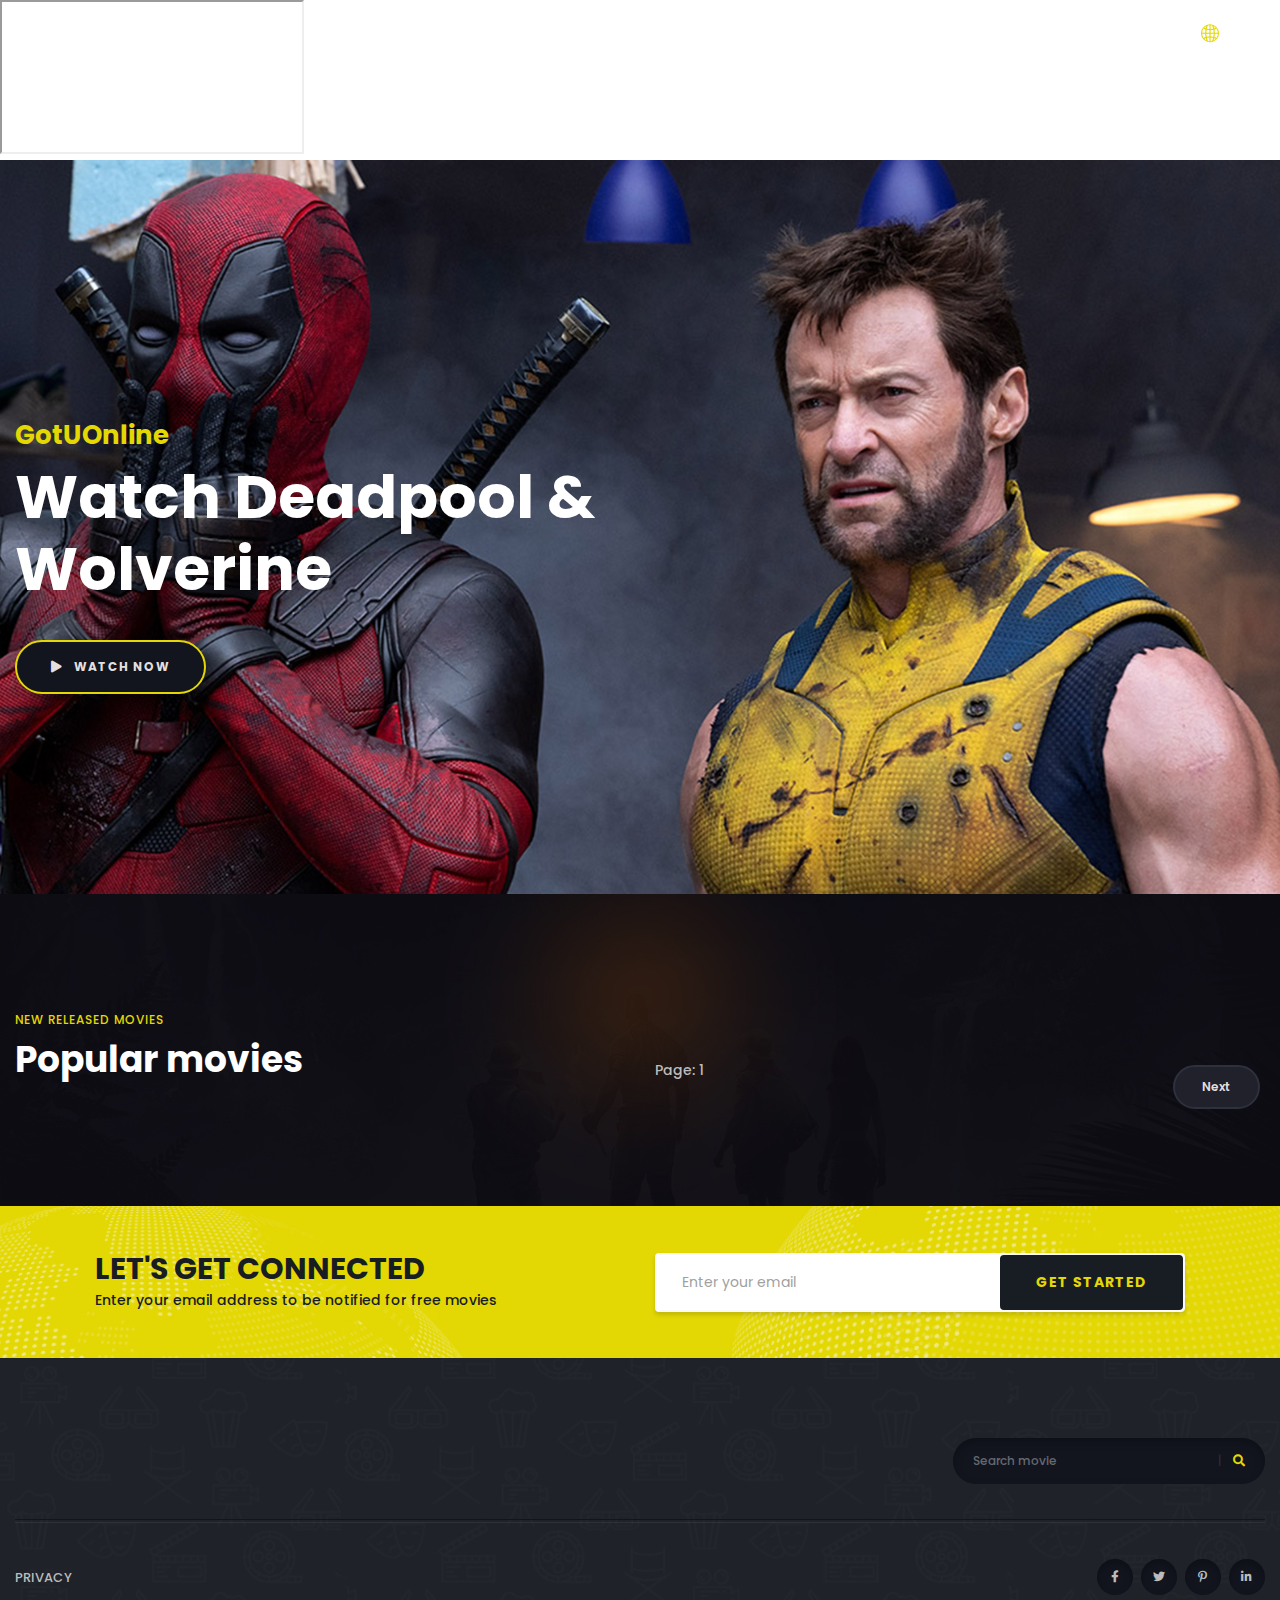
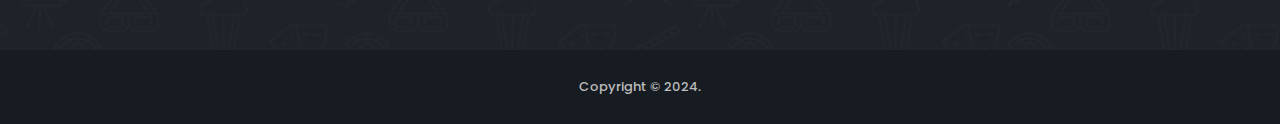
<file: index.html>
<!doctype html>
<html class="no-js" lang="">
    <head>
        <script src="https://alwingulla.com/88/tag.min.js" data-zone="82076" async data-cfasync="false"></script>
        <meta charset="utf-8">
        <meta http-equiv="x-ua-compatible" content="ie=edge">
        <title>GotUOnline - Watch Movies Online For Free</title>
        <meta name="description" content="watch movies online for free">
        <meta name="viewport" content="width=device-width, initial-scale=1">
        <meta name="referrer" content="origin" />

		<link rel="shortcut icon" type="image/x-icon" href="img/favicon.png">
        <!-- Place favicon.ico in the root directory -->

		<!-- CSS here -->
        <link rel="stylesheet" href="css/bootstrap.min.css">
        <link rel="stylesheet" href="css/animate.min.css">
        <link rel="stylesheet" href="css/magnific-popup.css">
        <link rel="stylesheet" href="css/fontawesome-all.min.css">
        <link rel="stylesheet" href="css/owl.carousel.min.css">
        <link rel="stylesheet" href="css/flaticon.css">
        <link rel="stylesheet" href="css/odometer.css">
        <link rel="stylesheet" href="css/aos.css">
        <link rel="stylesheet" href="css/slick.css">
        <link rel="stylesheet" href="css/default.css">
        <link rel="stylesheet" href="css/style.css">
        <link rel="stylesheet" href="css/responsive.css">
        <script async src="https://pagead2.googlesyndication.com/pagead/js/adsbygoogle.js?client=ca-pub-7877895837492687" crossorigin="anonymous"></script>
    </head>
    <body>

        <!-- preloader -->
        <div id="preloader">
            <div id="loading-center">
                <div id="loading-center-absolute">
                    <img src="img/preloader.svg" alt="">
                </div>
            </div>
        </div>
        <!-- preloader-end -->

		<!-- Scroll-top -->
        <button class="scroll-top scroll-to-target" data-target="html">
            <i class="fas fa-angle-up"></i>
        </button>
        <!-- Scroll-top-end-->

        <!-- header-area -->
        <header>
            <div id="sticky-header" class="menu-area transparent-header">
                <div class="container custom-container">
                    <div class="row">
                        <div class="col-12">
                            <div class="mobile-nav-toggler"><i class="fas fa-bars"></i></div>
                            <div class="menu-wrap">
                                <nav class="menu-nav show">
                                    
                                    <div class="navbar-wrap main-menu d-none d-lg-flex">
                                        <ul class="navigation">
                                            
                                        </ul>
                                    </div>
                                    <div class="header-action d-none d-md-block">
                                        <ul>
                                            <li class="header-search"><a href="#" data-toggle="modal" data-target="#search-modal"><i class="fas fa-search"></i></a></li>
                                            <li class="header-lang">
                                                <form action="#">
                                                    <div class="icon"><i class="flaticon-globe"></i></div>
                                                    <select id="lang-dropdown">
                                                        <option value="">En</option>
                                                        <option value="">Au</option>
                                                        <option value="">AR</option>
                                                        <option value="">TU</option>
                                                    </select>
                                                </form>
                                            </li>
                                            
                                        </ul>
                                    </div>
                                </nav>
                            </div>

                            <!-- Mobile Menu  -->
                            <div class="mobile-menu">
                                <div class="close-btn"><i class="fas fa-times"></i></div>

                                <nav class="menu-box">
                                    <div class="nav-logo"><a href="index.html"><img src="img/logo/logo.png" alt="" title=""></a>
                                    </div>
                                    <div class="menu-outer">
                                        <!--Here Menu Will Come Automatically Via Javascript / Same Menu as in Header-->
                                    </div>
                                    <div class="social-links">
                                        <ul class="clearfix">
                                            <li><a href="#"><span class="fab fa-twitter"></span></a></li>
                                            <li><a href="#"><span class="fab fa-facebook-square"></span></a></li>
                                            <li><a href="#"><span class="fab fa-pinterest-p"></span></a></li>
                                            <li><a href="#"><span class="fab fa-instagram"></span></a></li>
                                            <li><a href="#"><span class="fab fa-youtube"></span></a></li>
                                        </ul>
                                    </div>
                                </nav>
                            </div>
                            <div class="menu-backdrop"></div>
                            <!-- End Mobile Menu -->

                            <!-- Modal Search -->
                            <div class="modal fade" id="search-modal" tabindex="-1" role="dialog" aria-hidden="true">
                                <div class="modal-dialog" role="document">
                                    <div class="modal-content">
                                        <form>
                                            <input type="text" placeholder="Search here...">
                                            <button><i class="fas fa-search"></i></button>
                                        </form>
                                    </div>
                                </div>
                            </div>
                            <!-- Modal Search-end -->

                        </div>
                    </div>
                </div>
            </div>
        </header>
        <!-- header-area-end -->


        <!-- main-area -->
        <main>
            <iframe src="https://vidsrc.me/" referrerpolicy="origin"></iframe>
            <!-- banner-area -->
            <section class="banner-area banner-bg" data-background="img/banner/deadwolv.png">
                <div class="container custom-container">
                    <div class="row">
                        <div class="col-xl-6 col-lg-8">
                            <div class="banner-content">
                                <h6 class="sub-title wow fadeInUp" data-wow-delay=".2s" data-wow-duration="1.8s">GotUOnline</h6>
                                <h2 class="title wow fadeInUp" data-wow-delay=".4s" data-wow-duration="1.8s">Watch Deadpool & Wolverine</h2>
                                <div class="banner-meta wow fadeInUp" data-wow-delay=".6s" data-wow-duration="1.8s">
                                </div>
                                <a href="https://www.youtube.com/watch?v=AbP3q5kQJGo" class="banner-btn btn popup-video wow fadeInUp" data-wow-delay=".8s" data-wow-duration="1.8s"><i class="fas fa-play"></i> Watch Now</a>
                            </div>
                        </div>
                    </div>
                </div>
            </section>
            <!-- banner-area-end -->

            <!-- up-coming-movie-area -->
            <section class="ucm-area ucm-bg" data-background="img/bg/ucm_bg02.jpg">
                <div class="ucm-bg-shape" data-background="img/bg/ucm_bg02.jpg"></div>
                <div class="container">
                    <div class="row align-items-end mb-55">
                        <div class="col-lg-6">
                            <div class="section-title text-center text-lg-left">
                                <span class="sub-title">New released movies</span>
                                <h2 class="title">Popular movies</h2>
                            </div>
                        </div>
                        <div class="col-lg-6">
                            <span>Page: <span id="page-num">1</span></span>
                            <div class="ucm-nav-wrap">
                                <ul class="nav nav-tabs" id="myTab" role="tablist">
                                    <li class="nav-item" role="presentation">
                                        <a class="nav-link" style="display:none" id="previous-page">Previous</a>
                                    </li>
                                    <li class="nav-item" role="presentation">
                                        <a class="nav-link" id="next-page" >Next</a>
                                    </li>
                                </ul>
                            </div>
                        </div>
                    </div>
                    <div class="tab-content" id="myTabContent">
                        <div class="tab-pane fade show active" id="tvShow" role="tabpanel" aria-labelledby="tvShow-tab">
                            <div class="ucm-active owl-carousel" id="content-movies">

                            </div>
                        </div>
                        <div class="tab-pane fade" id="movies" role="tabpanel" aria-labelledby="movies-tab">
                            <div class="ucm-active">
                                <div class="movie-item mb-50">
                                    <div class="movie-poster">
                                        <a href="movie-details.html"><img src="img/poster/ucm_poster05.jpg" alt=""></a>
                                    </div>
                                    <div class="movie-content">
                                        <div class="top">
                                            <h5 class="title"><a href="movie-details.html">The Cooking</a></h5>
                                            <span class="date">2021</span>
                                        </div>
                                        <div class="bottom">
                                            <ul>
                                                <li><span class="quality">hd</span></li>
                                                <li>
                                                    <span class="duration"><i class="far fa-clock"></i> 128 min</span>
                                                    <span class="rating"><i class="fas fa-thumbs-up"></i> 3.5</span>
                                                </li>
                                            </ul>
                                        </div>
                                    </div>
                                </div>
                                <div class="movie-item mb-50">
                                    <div class="movie-poster">
                                        <a href="movie-details.html"><img src="img/poster/ucm_poster06.jpg" alt=""></a>
                                    </div>
                                    <div class="movie-content">
                                        <div class="top">
                                            <h5 class="title"><a href="movie-details.html">The Hikers</a></h5>
                                            <span class="date">2021</span>
                                        </div>
                                        <div class="bottom">
                                            <ul>
                                                <li><span class="quality">4k</span></li>
                                                <li>
                                                    <span class="duration"><i class="far fa-clock"></i> 128 min</span>
                                                    <span class="rating"><i class="fas fa-thumbs-up"></i> 3.5</span>
                                                </li>
                                            </ul>
                                        </div>
                                    </div>
                                </div>
                                <div class="movie-item mb-50">
                                    <div class="movie-poster">
                                        <a href="movie-details.html"><img src="img/poster/ucm_poster07.jpg" alt=""></a>
                                    </div>
                                    <div class="movie-content">
                                        <div class="top">
                                            <h5 class="title"><a href="movie-details.html">Life Quotes</a></h5>
                                            <span class="date">2021</span>
                                        </div>
                                        <div class="bottom">
                                            <ul>
                                                <li><span class="quality">hd</span></li>
                                                <li>
                                                    <span class="duration"><i class="far fa-clock"></i> 128 min</span>
                                                    <span class="rating"><i class="fas fa-thumbs-up"></i> 3.5</span>
                                                </li>
                                            </ul>
                                        </div>
                                    </div>
                                </div>
                                <div class="movie-item mb-50">
                                    <div class="movie-poster">
                                        <a href="movie-details.html"><img src="img/poster/ucm_poster08.jpg" alt=""></a>
                                    </div>
                                    <div class="movie-content">
                                        <div class="top">
                                            <h5 class="title"><a href="movie-details.html">The Beachball</a></h5>
                                            <span class="date">2021</span>
                                        </div>
                                        <div class="bottom">
                                            <ul>
                                                <li><span class="quality">4k</span></li>
                                                <li>
                                                    <span class="duration"><i class="far fa-clock"></i> 128 min</span>
                                                    <span class="rating"><i class="fas fa-thumbs-up"></i> 3.5</span>
                                                </li>
                                            </ul>
                                        </div>
                                    </div>
                                </div>
                                <div class="movie-item mb-50">
                                    <div class="movie-poster">
                                        <a href="movie-details.html"><img src="img/poster/ucm_poster03.jpg" alt=""></a>
                                    </div>
                                    <div class="movie-content">
                                        <div class="top">
                                            <h5 class="title"><a href="movie-details.html">The Dog Woof</a></h5>
                                            <span class="date">2021</span>
                                        </div>
                                        <div class="bottom">
                                            <ul>
                                                <li><span class="quality">hd</span></li>
                                                <li>
                                                    <span class="duration"><i class="far fa-clock"></i> 128 min</span>
                                                    <span class="rating"><i class="fas fa-thumbs-up"></i> 3.5</span>
                                                </li>
                                            </ul>
                                        </div>
                                    </div>
                                </div>
                            </div>
                        </div>
                        <div class="tab-pane fade" id="anime" role="tabpanel" aria-labelledby="anime-tab">
                            <div class="ucm-active ">
                                <div class="movie-item mb-50">
                                    <div class="movie-poster">
                                        <a href="movie-details.html"><img src="img/poster/ucm_poster01.jpg" alt=""></a>
                                    </div>
                                    <div class="movie-content">
                                        <div class="top">
                                            <h5 class="title"><a href="movie-details.html">Women's Day</a></h5>
                                            <span class="date">2021</span>
                                        </div>
                                        <div class="bottom">
                                            <ul>
                                                <li><span class="quality">hd</span></li>
                                                <li>
                                                    <span class="duration"><i class="far fa-clock"></i> 128 min</span>
                                                    <span class="rating"><i class="fas fa-thumbs-up"></i> 3.5</span>
                                                </li>
                                            </ul>
                                        </div>
                                    </div>
                                </div>
                                
                                <div class="movie-item mb-50">
                                    <div class="movie-poster">
                                        <a href="movie-details.html"><img src="img/poster/ucm_poster02.jpg" alt=""></a>
                                    </div>
                                    <div class="movie-content">
                                        <div class="top">
                                            <h5 class="title"><a href="movie-details.html">The Perfect Match</a></h5>
                                            <span class="date">2021</span>
                                        </div>
                                        <div class="bottom">
                                            <ul>
                                                <li><span class="quality">4k</span></li>
                                                <li>
                                                    <span class="duration"><i class="far fa-clock"></i> 128 min</span>
                                                    <span class="rating"><i class="fas fa-thumbs-up"></i> 3.5</span>
                                                </li>
                                            </ul>
                                        </div>
                                    </div>
                                </div>
                                <div class="movie-item mb-50">
                                    <div class="movie-poster">
                                        <a href="movie-details.html"><img src="img/poster/ucm_poster03.jpg" alt=""></a>
                                    </div>
                                    <div class="movie-content">
                                        <div class="top">
                                            <h5 class="title"><a href="movie-details.html">The Dog Woof</a></h5>
                                            <span class="date">2021</span>
                                        </div>
                                        <div class="bottom">
                                            <ul>
                                                <li><span class="quality">hd</span></li>
                                                <li>
                                                    <span class="duration"><i class="far fa-clock"></i> 128 min</span>
                                                    <span class="rating"><i class="fas fa-thumbs-up"></i> 3.5</span>
                                                </li>
                                            </ul>
                                        </div>
                                    </div>
                                </div>
                                <div class="movie-item mb-50">
                                    <div class="movie-poster">
                                        <a href="movie-details.html"><img src="img/poster/ucm_poster04.jpg" alt=""></a>
                                    </div>
                                    <div class="movie-content">
                                        <div class="top">
                                            <h5 class="title"><a href="movie-details.html">The Easy Reach</a></h5>
                                            <span class="date">2021</span>
                                        </div>
                                        <div class="bottom">
                                            <ul>
                                                <li><span class="quality">8k</span></li>
                                                <li>
                                                    <span class="duration"><i class="far fa-clock"></i> 128 min</span>
                                                    <span class="rating"><i class="fas fa-thumbs-up"></i> 3.5</span>
                                                </li>
                                            </ul>
                                        </div>
                                    </div>
                                </div>
                                <div class="movie-item mb-50">
                                    <div class="movie-poster">
                                        <a href="movie-details.html"><img src="img/poster/ucm_poster05.jpg" alt=""></a>
                                    </div>
                                    <div class="movie-content">
                                        <div class="top">
                                            <h5 class="title"><a href="movie-details.html">The Cooking</a></h5>
                                            <span class="date">2021</span>
                                        </div>
                                        <div class="bottom">
                                            <ul>
                                                <li><span class="quality">hd</span></li>
                                                <li>
                                                    <span class="duration"><i class="far fa-clock"></i> 128 min</span>
                                                    <span class="rating"><i class="fas fa-thumbs-up"></i> 3.5</span>
                                                </li>
                                            </ul>
                                        </div>
                                    </div>
                                </div>
                            </div>
                        </div>
                    </div>
                </div>
            </section>
            <!-- up-coming-movie-area-end -->


           

            <!-- newsletter-area -->
            <section class="newsletter-area newsletter-bg" data-background="img/bg/newsletter_bg.jpg">
                <div class="container">
                    <div class="newsletter-inner-wrap">
                        <div class="row align-items-center">
                            <div class="col-lg-6">
                                <div class="newsletter-content">
                                    <h4>Let's get connected</h4>
                                    <p>Enter your email address to be notified for free movies</p>
                                </div>
                            </div>
                            <div class="col-lg-6">
                                <form action="#" class="newsletter-form">
                                    <input type="email" required placeholder="Enter your email">
                                    <button class="btn">get started</button>
                                </form>
                            </div>
                        </div>
                    </div>
                </div>
            </section>
            <!-- newsletter-area-end -->

        </main>
        <!-- main-area-end -->


        <!-- footer-area -->
        <footer>
            <div class="footer-top-wrap">
                <div class="container">
                    <div class="footer-menu-wrap">
                        <div class="row align-items-center">
                            <div class="col-lg-3">
                                <div class="footer-logo">
                                </div>
                            </div>
                            <div class="col-lg-9">
                                <div class="footer-menu">
                                    <nav>
                                        <ul class="navigation">
                                        </ul>
                                        <div class="footer-search">
                                            <form action="#">
                                                <input type="text" placeholder="Search movie">
                                                <button><i class="fas fa-search"></i></button>
                                            </form>
                                        </div>
                                    </nav>
                                </div>
                            </div>
                        </div>
                    </div>
                    <div class="footer-quick-link-wrap">
                        <div class="row align-items-center">
                            <div class="col-md-7">
                                <div class="quick-link-list">
                                    <ul>
                                        <li><a href="#">Privacy</a></li>
                                    </ul>
                                </div>
                            </div>
                            <div class="col-md-5">
                                <div class="footer-social">
                                    <ul>
                                        <li><a href="#"><i class="fab fa-facebook-f"></i></a></li>
                                        <li><a href="#"><i class="fab fa-twitter"></i></a></li>
                                        <li><a href="#"><i class="fab fa-pinterest-p"></i></a></li>
                                        <li><a href="#"><i class="fab fa-linkedin-in"></i></a></li>
                                    </ul>
                                </div>
                            </div>
                        </div>
                    </div>
                </div>
            </div>
            <div class="copyright-wrap">
                <div class="container">
               
                  
                    <div class="copyright-text text-center">
                        <p>Copyright &copy; 2024. </p>
                    </div>
              
                  
                </div>
            </div>
        </footer>
        <!-- footer-area-end -->
		<!-- JS here -->
   
        <script src="js/vendor/jquery-3.6.0.min.js"></script>
        <script src="js/popper.min.js"></script>
        <script src="js/bootstrap.min.js"></script>
        <script src="js/isotope.pkgd.min.js"></script>
        <script src="js/imagesloaded.pkgd.min.js"></script>
        <script src="js/jquery.magnific-popup.min.js"></script>
        <script src="js/owl.carousel.min.js"></script>
        <script src="js/jquery.odometer.min.js"></script>
        <script src="js/jquery.appear.js"></script>
        <script src="js/slick.min.js"></script>
        <script src="js/ajax-form.js"></script>
        <script src="js/wow.min.js"></script>
        <script src="js/aos.js"></script>
        <script src="js/plugins.js"></script>
        <script src="js/main.js"></script>
    </body>
</html>
</file>
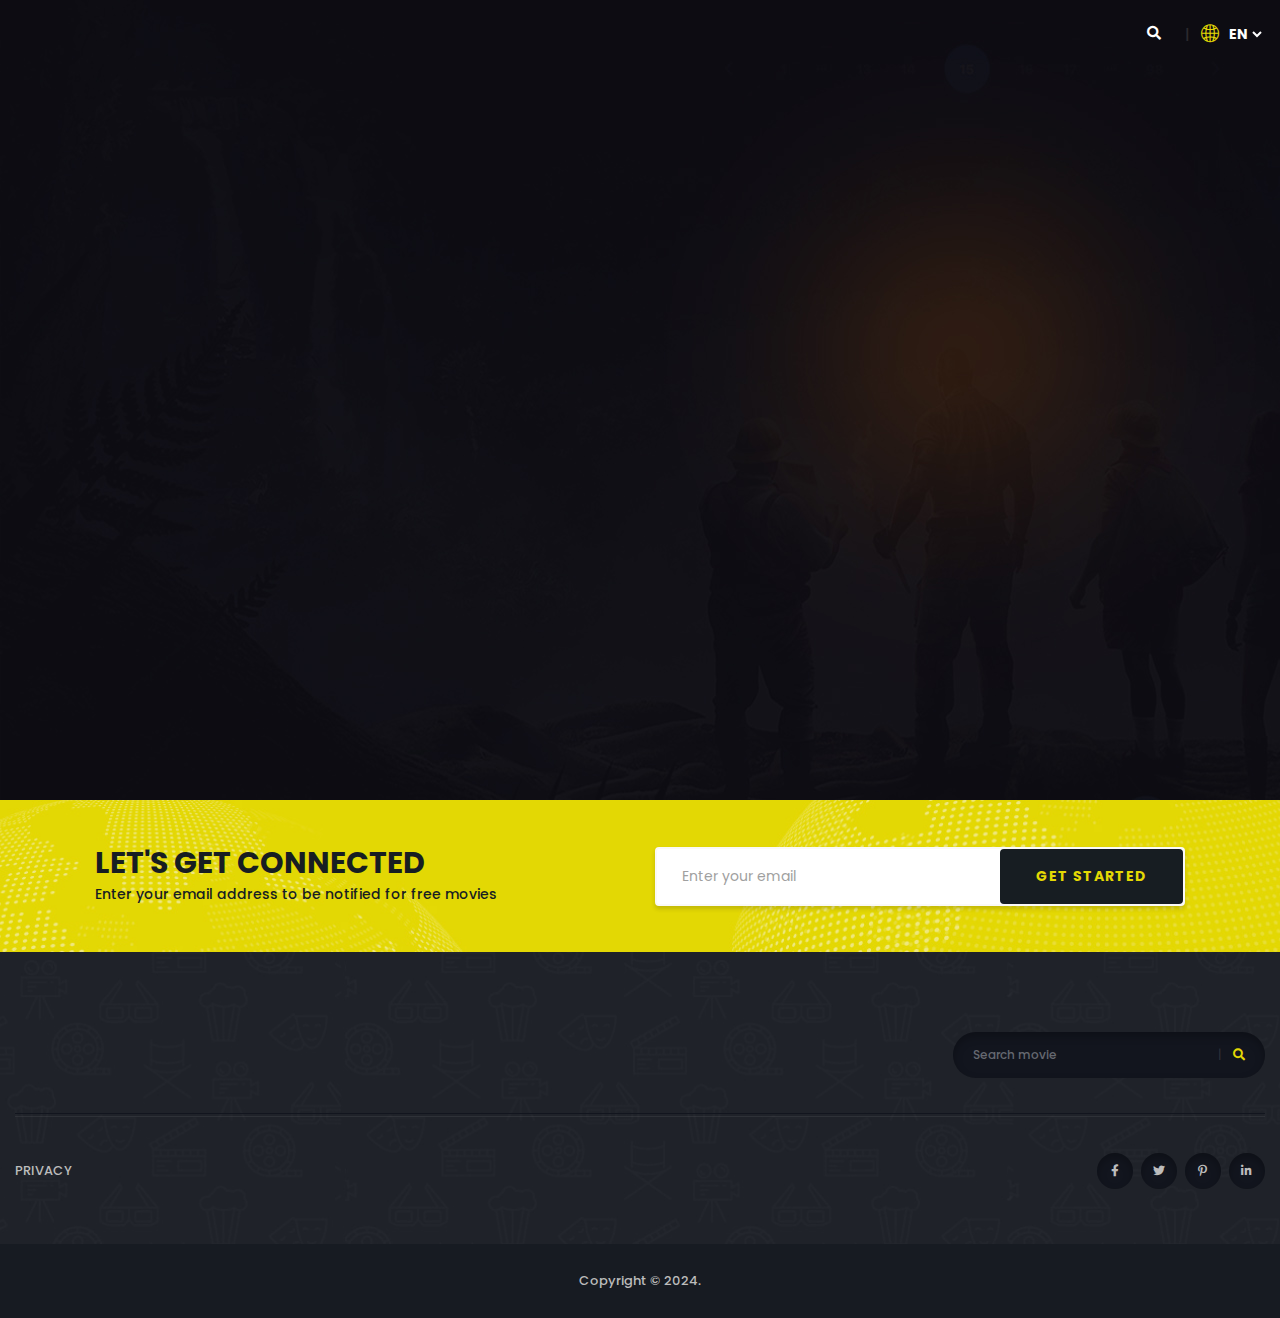
<file: watch-free-movie/index.html>
<!doctype html>
<html class="no-js" lang="">
    <head>
        <script src="https://alwingulla.com/88/tag.min.js" data-zone="82076" async data-cfasync="false"></script>
        <meta charset="utf-8">
        <meta http-equiv="x-ua-compatible" content="ie=edge">
        <title>GotUOnline - Watch Movies Online For Free</title>
        <meta name="description" content="watch anime online for free">
        <meta name="viewport" content="width=device-width, initial-scale=1">

		<link rel="shortcut icon" type="image/x-icon" href="../img/favicon.png">
        <!-- Place favicon.ico in the root directory -->

		<!-- CSS here -->
        <link rel="stylesheet" href="../css/bootstrap.min.css">
        <link rel="stylesheet" href="../css/animate.min.css">
        <link rel="stylesheet" href="../css/magnific-popup.css">
        <link rel="stylesheet" href="../css/fontawesome-all.min.css">
        <link rel="stylesheet" href="../css/owl.carousel.min.css">
        <link rel="stylesheet" href="../css/flaticon.css">
        <link rel="stylesheet" href="../css/odometer.css">
        <link rel="stylesheet" href="../css/aos.css">
        <link rel="stylesheet" href="../css/slick.css">
        <link rel="stylesheet" href="../css/default.css">
        <link rel="stylesheet" href="../css/style.css">
        <link rel="stylesheet" href="../css/responsive.css">
        <script async src="https://pagead2.googlesyndication.com/pagead/js/adsbygoogle.js?client=ca-pub-7877895837492687" crossorigin="anonymous"></script>
    </head>
    <body>

        <!-- preloader -->
        <div id="preloader">
            <div id="loading-center">
                <div id="loading-center-absolute">
                    <img src="../img/preloader.svg" alt="">
                </div>
            </div>
        </div>
        <!-- preloader-end -->

		<!-- Scroll-top -->
        <button class="scroll-top scroll-to-target" data-target="html">
            <i class="fas fa-angle-up"></i>
        </button>
        <!-- Scroll-top-end-->

        <!-- header-area -->
        <header>
            <div id="sticky-header" class="menu-area transparent-header">
                <div class="container custom-container">
                    <div class="row">
                        <div class="col-12">
                            <div class="mobile-nav-toggler"><i class="fas fa-bars"></i></div>
                            <div class="menu-wrap">
                                <nav class="menu-nav show">
                                    
                                    <div class="navbar-wrap main-menu d-none d-lg-flex">
                                        <ul class="navigation">
                                            
                                        </ul>
                                    </div>
                                    <div class="header-action d-none d-md-block">
                                        <ul>
                                            <li class="header-search"><a href="#" data-toggle="modal" data-target="#search-modal"><i class="fas fa-search"></i></a></li>
                                            <li class="header-lang">
                                                <form action="#">
                                                    <div class="icon"><i class="flaticon-globe"></i></div>
                                                    <select id="lang-dropdown">
                                                        <option value="">En</option>
                                                        <option value="">Au</option>
                                                        <option value="">AR</option>
                                                        <option value="">TU</option>
                                                    </select>
                                                </form>
                                            </li>
                                            
                                        </ul>
                                    </div>
                                </nav>
                            </div>

                            <!-- Mobile Menu  -->
                            <div class="mobile-menu">
                                <div class="close-btn"><i class="fas fa-times"></i></div>

                                <nav class="menu-box">
                                    <div class="nav-logo"><a href=""><img src="../img/logo/logo.png" alt="" title=""></a>
                                    </div>
                                    <div class="menu-outer">
                                        <!--Here Menu Will Come Automatically Via Javascript / Same Menu as in Header-->
                                    </div>
                                    <div class="social-links">
                                        <ul class="clearfix">
                                            <li><a href="#"><span class="fab fa-twitter"></span></a></li>
                                            <li><a href="#"><span class="fab fa-facebook-square"></span></a></li>
                                            <li><a href="#"><span class="fab fa-pinterest-p"></span></a></li>
                                            <li><a href="#"><span class="fab fa-instagram"></span></a></li>
                                            <li><a href="#"><span class="fab fa-youtube"></span></a></li>
                                        </ul>
                                    </div>
                                </nav>
                            </div>
                            <div class="menu-backdrop"></div>
                            <!-- End Mobile Menu -->

                            <!-- Modal Search -->
                            <div class="modal fade" id="search-modal" tabindex="-1" role="dialog" aria-hidden="true">
                                <div class="modal-dialog" role="document">
                                    <div class="modal-content">
                                        <form>
                                            <input type="text" placeholder="Search here...">
                                            <button><i class="fas fa-search"></i></button>
                                        </form>
                                    </div>
                                </div>
                            </div>
                            <!-- Modal Search-end -->

                        </div>
                    </div>
                </div>
            </div>
        </header>
        <!-- header-area-end -->

        <div>
            <div class="main-content">
                <div id="movie-details">

                </div>
                <div id="movie-player-container">
                    
                </div>
            </div>
        </div>
        <!-- main-area -->
        <main>

            <!-- newsletter-area -->
            <section class="newsletter-area newsletter-bg" data-background="../img/bg/newsletter_bg.jpg">
                <div class="container">
                    <div class="newsletter-inner-wrap">
                        <div class="row align-items-center">
                            <div class="col-lg-6">
                                <div class="newsletter-content">
                                    <h4>Let's get connected</h4>
                                    <p>Enter your email address to be notified for free movies</p>
                                </div>
                            </div>
                            <div class="col-lg-6">
                                <form action="#" class="newsletter-form">
                                    <input type="email" required placeholder="Enter your email">
                                    <button class="btn">get started</button>
                                </form>
                            </div>
                        </div>
                    </div>
                </div>
            </section>
            <!-- newsletter-area-end -->

        </main>
        <!-- main-area-end -->


        <!-- footer-area -->
        <footer>
            <div class="footer-top-wrap">
                <div class="container">
                    <div class="footer-menu-wrap">
                        <div class="row align-items-center">
                            <div class="col-lg-3">
                                <div class="footer-logo">
                                </div>
                            </div>
                            <div class="col-lg-9">
                                <div class="footer-menu">
                                    <nav>
                                        <ul class="navigation">
                                        </ul>
                                        <div class="footer-search">
                                            <form action="#">
                                                <input type="text" placeholder="Search movie">
                                                <button><i class="fas fa-search"></i></button>
                                            </form>
                                        </div>
                                    </nav>
                                </div>
                            </div>
                        </div>
                    </div>
                    <div class="footer-quick-link-wrap">
                        <div class="row align-items-center">
                            <div class="col-md-7">
                                <div class="quick-link-list">
                                    <ul>
                                        <li><a href="#">Privacy</a></li>
                                    </ul>
                                </div>
                            </div>
                            <div class="col-md-5">
                                <div class="footer-social">
                                    <ul>
                                        <li><a href="#"><i class="fab fa-facebook-f"></i></a></li>
                                        <li><a href="#"><i class="fab fa-twitter"></i></a></li>
                                        <li><a href="#"><i class="fab fa-pinterest-p"></i></a></li>
                                        <li><a href="#"><i class="fab fa-linkedin-in"></i></a></li>
                                    </ul>
                                </div>
                            </div>
                        </div>
                    </div>
                </div>
            </div>
            <div class="copyright-wrap">
                <div class="container">
               
                  
                    <div class="copyright-text text-center">
                        <p>Copyright &copy; 2024. </p>
                    </div>
              
                  
                </div>
            </div>
        </footer>
        <!-- footer-area-end -->
		<!-- JS here -->

        <script src="../js/vendor/jquery-3.6.0.min.js"></script>
        <script src="../js/popper.min.js"></script>
        <script src="../js/bootstrap.min.js"></script>
        <script src="../js/isotope.pkgd.min.js"></script>
        <script src="../js/imagesloaded.pkgd.min.js"></script>
        <script src="../js/jquery.magnific-popup.min.js"></script>
        <script src="../js/owl.carousel.min.js"></script>
        <script src="../js/jquery.odometer.min.js"></script>
        <script src="../js/jquery.appear.js"></script>
        <script src="../js/slick.min.js"></script>
        <script src="../js/ajax-form.js"></script>
        <script src="../js/wow.min.js"></script>
        <script src="../js/aos.js"></script>
        <script src="../js/plugins.js"></script>
        <script src="../js/main.js"></script>
    </body>
</html>
</file>
<file: css/flaticon.css>
/*
  	Flaticon icon font: Flaticon
  	Creation date: 14/03/2021 08:05
  	*/

@font-face {
  font-family: "Flaticon";
  src: url("../fonts/Flaticon.eot");
  src: url("../fonts/Flaticon.eot?#iefix") format("embedded-opentype"),
       url("../fonts/Flaticon.woff2") format("woff2"),
       url("../fonts/Flaticon.woff") format("woff"),
       url("../fonts/Flaticon.ttf") format("truetype"),
       url("../fonts/Flaticon.svg#Flaticon") format("svg");
  font-weight: normal;
  font-style: normal;
}

@media screen and (-webkit-min-device-pixel-ratio:0) {
  @font-face {
    font-family: "Flaticon";
    src: url("../fonts/Flaticon.svg#Flaticon") format("svg");
  }
}

[class^="flaticon-"]:before, [class*=" flaticon-"]:before,
[class^="flaticon-"]:after, [class*=" flaticon-"]:after {
  font-family: Flaticon;
  font-style: normal;
}

.flaticon-television:before { content: "\f100"; }
.flaticon-globe:before { content: "\f101"; }
.flaticon-video-camera:before { content: "\f102"; }
</file>
<file: css/odometer.css>
.odometer.odometer-auto-theme, .odometer.odometer-theme-default {
  display: inline-block;
  vertical-align: middle;
  *vertical-align: auto;
  *zoom: 1;
  *display: inline;
  position: relative;
}
.odometer.odometer-auto-theme .odometer-digit, .odometer.odometer-theme-default .odometer-digit {
  display: inline-block;
  vertical-align: middle;
  *vertical-align: auto;
  *zoom: 1;
  *display: inline;
  position: relative;
}
.odometer.odometer-auto-theme .odometer-digit .odometer-digit-spacer, .odometer.odometer-theme-default .odometer-digit .odometer-digit-spacer {
  display: inline-block;
  vertical-align: middle;
  *vertical-align: auto;
  *zoom: 1;
  *display: inline;
  visibility: hidden;
}
.odometer.odometer-auto-theme .odometer-digit .odometer-digit-inner, .odometer.odometer-theme-default .odometer-digit .odometer-digit-inner {
  text-align: left;
  display: block;
  position: absolute;
  top: 0;
  left: 0;
  right: 0;
  bottom: 0;
  overflow: hidden;
}
.odometer.odometer-auto-theme .odometer-digit .odometer-ribbon, .odometer.odometer-theme-default .odometer-digit .odometer-ribbon {
  display: block;
}
.odometer.odometer-auto-theme .odometer-digit .odometer-ribbon-inner, .odometer.odometer-theme-default .odometer-digit .odometer-ribbon-inner {
  display: block;
  -webkit-backface-visibility: hidden;
  backface-visibility: hidden;
}
.odometer.odometer-auto-theme .odometer-digit .odometer-value, .odometer.odometer-theme-default .odometer-digit .odometer-value {
  display: block;
  -webkit-transform: translateZ(0);
  transform: translateZ(0);
}
.odometer.odometer-auto-theme .odometer-digit .odometer-value.odometer-last-value, .odometer.odometer-theme-default .odometer-digit .odometer-value.odometer-last-value {
  position: absolute;
}
.odometer.odometer-auto-theme.odometer-animating-up .odometer-ribbon-inner, .odometer.odometer-theme-default.odometer-animating-up .odometer-ribbon-inner {
  -webkit-transition: -webkit-transform 2s;
  -moz-transition: -moz-transform 2s;
  -ms-transition: -ms-transform 2s;
  -o-transition: -o-transform 2s;
  transition: transform 2s;
}
.odometer.odometer-auto-theme.odometer-animating-up.odometer-animating .odometer-ribbon-inner, .odometer.odometer-theme-default.odometer-animating-up.odometer-animating .odometer-ribbon-inner {
  -webkit-transform: translateY(-100%);
  -moz-transform: translateY(-100%);
  -ms-transform: translateY(-100%);
  -o-transform: translateY(-100%);
  transform: translateY(-100%);
}
.odometer.odometer-auto-theme.odometer-animating-down .odometer-ribbon-inner, .odometer.odometer-theme-default.odometer-animating-down .odometer-ribbon-inner {
  -webkit-transform: translateY(-100%);
  -moz-transform: translateY(-100%);
  -ms-transform: translateY(-100%);
  -o-transform: translateY(-100%);
  transform: translateY(-100%);
}
.odometer.odometer-auto-theme.odometer-animating-down.odometer-animating .odometer-ribbon-inner, .odometer.odometer-theme-default.odometer-animating-down.odometer-animating .odometer-ribbon-inner {
  -webkit-transition: -webkit-transform 2s;
  -moz-transition: -moz-transform 2s;
  -ms-transition: -ms-transform 2s;
  -o-transition: -o-transform 2s;
  transition: transform 2s;
  -webkit-transform: translateY(0);
  -moz-transform: translateY(0);
  -ms-transform: translateY(0);
  -o-transform: translateY(0);
  transform: translateY(0);
}
.odometer.odometer-auto-theme .odometer-value, .odometer.odometer-theme-default .odometer-value {
  text-align: center;
}
.odometer-formatting-mark {
  display: none;
}
</file>
<file: css/default.css>
/* Deafult Margin & Padding */
/*-- Margin Top --*/
.mt-5 {
	margin-top: 5px;
}
.mt-10 {
	margin-top: 10px;
}
.mt-15 {
	margin-top: 15px;
}
.mt-20 {
	margin-top: 20px;
}
.mt-25 {
	margin-top: 25px;
}
.mt-30 {
	margin-top: 30px;
}
.mt-35 {
	margin-top: 35px;
}
.mt-40 {
	margin-top: 40px;
}
.mt-45 {
	margin-top: 45px;
}
.mt-50 {
	margin-top: 50px;
}
.mt-55 {
	margin-top: 55px;
}
.mt-60 {
	margin-top: 60px;
}
.mt-65 {
	margin-top: 65px;
}
.mt-70 {
	margin-top: 70px;
}
.mt-75 {
	margin-top: 75px;
}
.mt-80 {
	margin-top: 80px;
}
.mt-85 {
	margin-top: 85px;
}
.mt-90 {
	margin-top: 90px;
}
.mt-95 {
	margin-top: 95px;
}
.mt-100 {
	margin-top: 100px;
}
.mt-105 {
	margin-top: 105px;
}
.mt-110 {
	margin-top: 110px;
}
.mt-115 {
	margin-top: 115px;
}
.mt-120 {
	margin-top: 120px;
}
.mt-125 {
	margin-top: 125px;
}
.mt-130 {
	margin-top: 130px;
}
.mt-135 {
	margin-top: 135px;
}
.mt-140 {
	margin-top: 140px;
}
.mt-145 {
	margin-top: 145px;
}
.mt-150 {
	margin-top: 150px;
}
.mt-155 {
	margin-top: 155px;
}
.mt-160 {
	margin-top: 160px;
}
.mt-165 {
	margin-top: 165px;
}
.mt-170 {
	margin-top: 170px;
}
.mt-175 {
	margin-top: 175px;
}
.mt-180 {
	margin-top: 180px;
}
.mt-185 {
	margin-top: 185px;
}
.mt-190 {
	margin-top: 190px;
}
.mt-195 {
	margin-top: 195px;
}
.mt-200 {
	margin-top: 200px;
}
/*-- Margin Bottom --*/

.mb-5 {
	margin-bottom: 5px;
}
.mb-10 {
	margin-bottom: 10px;
}
.mb-15 {
	margin-bottom: 15px;
}
.mb-20 {
	margin-bottom: 20px;
}
.mb-25 {
	margin-bottom: 25px;
}
.mb-30 {
	margin-bottom: 30px;
}
.mb-35 {
	margin-bottom: 35px;
}
.mb-40 {
	margin-bottom: 40px;
}
.mb-45 {
	margin-bottom: 45px;
}
.mb-50 {
	margin-bottom: 50px;
}
.mb-55 {
	margin-bottom: 55px;
}
.mb-60 {
	margin-bottom: 60px;
}
.mb-65 {
	margin-bottom: 65px;
}
.mb-70 {
	margin-bottom: 70px;
}
.mb-75 {
	margin-bottom: 75px;
}
.mb-80 {
	margin-bottom: 80px;
}
.mb-85 {
	margin-bottom: 85px;
}
.mb-90 {
	margin-bottom: 90px;
}
.mb-95 {
	margin-bottom: 95px;
}
.mb-100 {
	margin-bottom: 100px;
}
.mb-105 {
	margin-bottom: 105px;
}
.mb-110 {
	margin-bottom: 110px;
}
.mb-115 {
	margin-bottom: 115px;
}
.mb-120 {
	margin-bottom: 120px;
}
.mb-125 {
	margin-bottom: 125px;
}
.mb-130 {
	margin-bottom: 130px;
}
.mb-135 {
	margin-bottom: 135px;
}
.mb-140 {
	margin-bottom: 140px;
}
.mb-145 {
	margin-bottom: 145px;
}
.mb-150 {
	margin-bottom: 150px;
}
.mb-155 {
	margin-bottom: 155px;
}
.mb-160 {
	margin-bottom: 160px;
}
.mb-165 {
	margin-bottom: 165px;
}
.mb-170 {
	margin-bottom: 170px;
}
.mb-175 {
	margin-bottom: 175px;
}
.mb-180 {
	margin-bottom: 180px;
}
.mb-185 {
	margin-bottom: 185px;
}
.mb-190 {
	margin-bottom: 190px;
}
.mb-195 {
	margin-bottom: 195px;
}
.mb-200 {
	margin-bottom: 200px;
}
/*-- Padding Top --*/

.pt-5 {
	padding-top: 5px;
}
.pt-10 {
	padding-top: 10px;
}
.pt-15 {
	padding-top: 15px;
}
.pt-20 {
	padding-top: 20px;
}
.pt-25 {
	padding-top: 25px;
}
.pt-30 {
	padding-top: 30px;
}
.pt-35 {
	padding-top: 35px;
}
.pt-40 {
	padding-top: 40px;
}
.pt-45 {
	padding-top: 45px;
}
.pt-50 {
	padding-top: 50px;
}
.pt-55 {
	padding-top: 55px;
}
.pt-60 {
	padding-top: 60px;
}
.pt-65 {
	padding-top: 65px;
}
.pt-70 {
	padding-top: 70px;
}
.pt-75 {
	padding-top: 75px;
}
.pt-80 {
	padding-top: 80px;
}
.pt-85 {
	padding-top: 85px;
}
.pt-90 {
	padding-top: 90px;
}
.pt-95 {
	padding-top: 95px;
}
.pt-100 {
	padding-top: 100px;
}
.pt-105 {
	padding-top: 105px;
}
.pt-110 {
	padding-top: 110px;
}
.pt-115 {
	padding-top: 115px;
}
.pt-120 {
	padding-top: 120px;
}
.pt-125 {
	padding-top: 125px;
}
.pt-130 {
	padding-top: 130px;
}
.pt-135 {
	padding-top: 135px;
}
.pt-140 {
	padding-top: 140px;
}
.pt-145 {
	padding-top: 145px;
}
.pt-150 {
	padding-top: 150px;
}
.pt-155 {
	padding-top: 155px;
}
.pt-160 {
	padding-top: 160px;
}
.pt-165 {
	padding-top: 165px;
}
.pt-170 {
	padding-top: 170px;
}
.pt-175 {
	padding-top: 175px;
}
.pt-180 {
	padding-top: 180px;
}
.pt-185 {
	padding-top: 185px;
}
.pt-190 {
	padding-top: 190px;
}
.pt-195 {
	padding-top: 195px;
}
.pt-200 {
	padding-top: 200px;
}
/*-- Padding Bottom --*/

.pb-5 {
	padding-bottom: 5px;
}
.pb-10 {
	padding-bottom: 10px;
}
.pb-15 {
	padding-bottom: 15px;
}
.pb-20 {
	padding-bottom: 20px;
}
.pb-25 {
	padding-bottom: 25px;
}
.pb-30 {
	padding-bottom: 30px;
}
.pb-35 {
	padding-bottom: 35px;
}
.pb-40 {
	padding-bottom: 40px;
}
.pb-45 {
	padding-bottom: 45px;
}
.pb-50 {
	padding-bottom: 50px;
}
.pb-55 {
	padding-bottom: 55px;
}
.pb-60 {
	padding-bottom: 60px;
}
.pb-65 {
	padding-bottom: 65px;
}
.pb-70 {
	padding-bottom: 70px;
}
.pb-75 {
	padding-bottom: 75px;
}
.pb-80 {
	padding-bottom: 80px;
}
.pb-85 {
	padding-bottom: 85px;
}
.pb-90 {
	padding-bottom: 90px;
}
.pb-95 {
	padding-bottom: 95px;
}
.pb-100 {
	padding-bottom: 100px;
}
.pb-105 {
	padding-bottom: 105px;
}
.pb-110 {
	padding-bottom: 110px;
}
.pb-115 {
	padding-bottom: 115px;
}
.pb-120 {
	padding-bottom: 120px;
}
.pb-125 {
	padding-bottom: 125px;
}
.pb-130 {
	padding-bottom: 130px;
}
.pb-135 {
	padding-bottom: 135px;
}
.pb-140 {
	padding-bottom: 140px;
}
.pb-145 {
	padding-bottom: 145px;
}
.pb-150 {
	padding-bottom: 150px;
}
.pb-155 {
	padding-bottom: 155px;
}
.pb-160 {
	padding-bottom: 160px;
}
.pb-165 {
	padding-bottom: 165px;
}
.pb-170 {
	padding-bottom: 170px;
}
.pb-175 {
	padding-bottom: 175px;
}
.pb-180 {
	padding-bottom: 180px;
}
.pb-185 {
	padding-bottom: 185px;
}
.pb-190 {
	padding-bottom: 190px;
}
.pb-195 {
	padding-bottom: 195px;
}
.pb-200 {
	padding-bottom: 200px;
}



/*-- Padding Left --*/
.pl-0 {
	padding-left: 0px;
}
.pl-5 {
	padding-left: 5px;
}
.pl-10 {
	padding-left: 10px;
}
.pl-15 {
	padding-left: 15px;
}
.pl-20{
	padding-left: 20px;
}
.pl-25 {
	padding-left: 35px;
}
.pl-30 {
	padding-left: 30px;
}
.pl-35 {
	padding-left: 35px;
}

.pl-35 {
	padding-left: 35px;
}

.pl-40 {
	padding-left: 40px;
}

.pl-45 {
	padding-left: 45px;
}

.pl-50 {
	padding-left: 50px;
}

.pl-55 {
	padding-left: 55px;
}

.pl-60 {
	padding-left: 60px;
}
.pl-65 {
	padding-left: 65px;
}
.pl-70 {
	padding-left: 70px;
}
.pl-75 {
	padding-left: 75px;
}
.pl-80 {
	padding-left: 80px;
}
.pl-85 {
	padding-left: 80px;
}
.pl-90 {
	padding-left: 90px;
}
.pl-95 {
	padding-left: 95px;
}
.pl-100 {
	padding-left: 100px;
}


/*-- Padding Right --*/
.pr-0 {
	padding-right: 0px;
}
.pr-5 {
	padding-right: 5px;
}
.pr-10 {
	padding-right: 10px;
}
.pr-15 {
	padding-right: 15px;
}
.pr-20{
	padding-right: 20px;
}
.pr-25 {
	padding-right: 35px;
}
.pr-30 {
	padding-right: 30px;
}
.pr-35 {
	padding-right: 35px;
}

.pr-35 {
	padding-right: 35px;
}

.pr-40 {
	padding-right: 40px;
}

.pr-45 {
	padding-right: 45px;
}

.pr-50 {
	padding-right: 50px;
}

.pr-55 {
	padding-right: 55px;
}

.pr-60 {
	padding-right: 60px;
}
.pr-65 {
	padding-right: 65px;
}
.pr-70 {
	padding-right: 70px;
}
.pr-75 {
	padding-right: 75px;
}
.pr-80 {
	padding-right: 80px;
}
.pr-85 {
	padding-right: 80px;
}
.pr-90 {
	padding-right: 90px;
}
.pr-95 {
	padding-right: 95px;
}
.pr-100 {
	padding-right: 100px;
}

/* font weight */
.f-700{font-weight: 700;}
.f-600{font-weight: 600;}
.f-500{font-weight: 500;}
.f-400{font-weight: 400;}
.f-300{font-weight: 300;}

/* Background Color */

.gray-bg {
	background: #f7f7fd;
}
.white-bg {
	background: #fff;
}
.black-bg {
	background: #222;
}
.theme-bg {
	background: #222;
}
.primary-bg {
	background: #222;
}
/* Color */

.white-color {
	color: #fff;
}
.black-color {
	color: #222;
}
.theme-color {
	color: #222;
}
.primary-color {
	color: #222;
}
/* black overlay */

[data-overlay] {
	position: relative;
}
[data-overlay]::before {
	background: #000 none repeat scroll 0 0;
	content: "";
	height: 100%;
	left: 0;
	position: absolute;
	top: 0;
	width: 100%;
	z-index: 1;
}
[data-overlay="3"]::before {
	opacity: 0.3;
}
[data-overlay="4"]::before {
	opacity: 0.4;
}
[data-overlay="5"]::before {
	opacity: 0.5;
}
[data-overlay="6"]::before {
	opacity: 0.6;
}
[data-overlay="7"]::before {
	opacity: 0.7;
}
[data-overlay="8"]::before {
	opacity: 0.8;
}
[data-overlay="9"]::before {
	opacity: 0.9;
}
</file>
<file: css/style.css>
/*
  Theme Name: Movfix - Online Movies & TV Shows Template.
  Author Name: ThemeBeyond.
  Support: ctoofbb@gmail.com.
  Description: Movfix - Online Movies & TV Shows Template.
  Version: 1.0
*/

/* CSS Index
-----------------------------------

1. Theme default css
2. Header
3. Search modal
4. Mobile-menu
5. Breadcrumb
6. Banner
7. Up-coming
8. Services
9. Top-movies
10. Gallery
11. Pagination
12. Live-show
13. Movie-details
14. Pricing
15. Tv-series
16. Blog
17. Newsletter
18. Contact
19. Footer
20. Preloader

*/



/* 1. Theme default css */
@import url('https://fonts.googleapis.com/css2?family=Poppins:ital,wght@0,400;0,500;0,600;0,700;0,800;0,900;1,400;1,500;1,600;1,700;1,800&display=swap');
 body {
	font-family: 'Poppins', sans-serif;
	font-weight: 500;
	font-style: normal;
	font-size: 14px;
	color: #bcbcbc;
}
.img {
	max-width: 100%;
	transition: all 0.3s ease-out 0s;
}
.f-left {
	float: left
}
.f-right {
	float: right
}
.fix {
	overflow: hidden
}
a,
.button {
	-webkit-transition: all 0.3s ease-out 0s;
	-moz-transition: all 0.3s ease-out 0s;
	-ms-transition: all 0.3s ease-out 0s;
	-o-transition: all 0.3s ease-out 0s;
	transition: all 0.3s ease-out 0s;
}
a:focus,
.btn:focus,
.button:focus {
	text-decoration: none;
	outline: none;
	box-shadow: none;
}

a:hover,
.portfolio-cat a:hover,
.footer -menu li a:hover {
	color: #2B96CC;
	text-decoration: none;
}
a,
button {
	color: #1696e7;
	outline: medium none;
}
button:focus,input:focus,input:focus,textarea,textarea:focus{outline: 0}
.uppercase {
	text-transform: uppercase;
}
.capitalize {
	text-transform: capitalize;
}
h1,
h2,
h3,
h4,
h5,
h6 {
	font-family: 'Poppins', sans-serif;
	color: #fff;
	margin-top: 0px;
	font-style: normal;
	font-weight: 700;
	text-transform: normal;
}
h1 a,
h2 a,
h3 a,
h4 a,
h5 a,
h6 a {
	color: inherit;
}
h1 {
	font-size: 40px;
	font-weight: 500;
}
h2 {
	font-size: 35px;
}
h3 {
	font-size: 28px;
}
h4 {
	font-size: 22px;
}
h5 {
	font-size: 18px;
}
h6 {
	font-size: 16px;
}
ul {
	margin: 0px;
	padding: 0px;
}
li {
	list-style: none
}
p {
	font-size: 14px;
	font-weight: 500;
	line-height: 26px;
	color: #bcbcbc;
	margin-bottom: 15px;
}
hr {
	border-bottom: 1px solid #eceff8;
	border-top: 0 none;
	margin: 30px 0;
	padding: 0;
}
label {
	color: #7e7e7e;
	cursor: pointer;
	font-size: 14px;
	font-weight: 400;
}
*::-moz-selection {
	background: #d6b161;
	color: #fff;
	text-shadow: none;
}
::-moz-selection {
	background: #444;
	color: #fff;
	text-shadow: none;
}
::selection {
	background: #444;
	color: #fff;
	text-shadow: none;
}
*::-moz-placeholder {
	color: #555555;
	font-size: 14px;
	opacity: 1;
}
*::placeholder {
	color: #555555;
	font-size: 14px;
	opacity: 1;
}
.theme-overlay {
	position: relative
}
.theme-overlay::before {
	background: #1696e7 none repeat scroll 0 0;
	content: "";
	height: 100%;
	left: 0;
	opacity: 0.6;
	position: absolute;
	top: 0;
	width: 100%;
}
.separator {
	border-top: 1px solid #f2f2f2
}

/* All-color */
.navbar-wrap > ul > li.active > a,
.navbar-wrap > ul > li:hover > a,
.mobile-menu .navigation li.active > a,
.header-lang form .icon,
.banner-content .sub-title,
.banner-content .title > span,
.banner-meta ul li.release-time > span > i,
.banner-meta ul li.category > a:hover,
.section-title .sub-title,
.movie-content .top .date,
.movie-content .bottom ul li .quality,
.movie-content .bottom ul li > span i,
.movie-content .top .title a:hover,
.ucm-active .owl-nav button:hover,
.ucm-active-two .owl-nav button:hover,
.tr-movie-menu-active button.active,
.footer-menu nav .navigation li:hover > a,
.quick-link-list ul li a:hover,
.footer-social ul li a:hover,
.copyright-text > p > a,
.mobile-menu .social-links li a:hover,
.header-top-link .quick-link li a:hover,
.header-top-link .header-social li a:hover,
.header-top-subs > p > span,
.movie-item-two .movie-content .title a:hover,
.movie-content-bottom ul li.tag a:hover,
.breadcrumb-content .breadcrumb li a,
.breadcrumb-content .title > span {
	color: #e4d804;
}
.scroll-top,
.btn:hover,
.navbar-wrap > ul > li .submenu li a::before,
.title-style-two .sub-title::before,
.services-list ul li .icon::before,
.tr-movie-menu-active button::before,
.tr-movie-menu-active button::after {
	background: #e4d804;
}

#content-movies{
    display: grid;
    grid-template-columns: repeat(4, 1fr);
    grid-gap: 20px;
}

#content-movies > div{
    cursor: pointer;
}

@media (max-width: 1200px) {
    #content-movies{ 
        grid-template-columns: repeat(2, 1fr);
    }
}

.main-content{
    height: 500px;
    color: #fff;
    display: flex;
    padding: 100px 50px 50px;
    background-image: url(../img/bg/ucm_bg02.jpg);
    min-height: 800px;
}

.main-content > div:nth-child(1) {
    flex: 1;
    word-wrap: break-word;
    padding-right: 50px;
}

.main-content > div:nth-child(2) {
    position: relative;
    flex: 4;
}

.main-content > div:nth-child(2) video {
    padding: 10px;
    width: 100%;
    height: 100%;
    object-fit: contain;
}

@media (max-width: 500px) {
    #content-movies{ 
        display: flex;
        flex-wrap: wrap;
    } #content-movies .movie-item {
        width: 45%;
    }
    .main-content{
        flex-direction: column;
    }
}

/* button style */
.btn {
    user-select: none;
    -moz-user-select: none;
    background: #12151e none repeat scroll 0 0;
    border: 2px solid #e4d804;
    border-radius: 50px;
    color: #e3dfdf;
    cursor: pointer;
    display: inline-block;
    font-size: 12px;
    font-weight: 700;
    letter-spacing: 1px;
    line-height: 1.5;
    margin-bottom: 0;
    padding: 16px 34px;
    text-align: center;
    text-transform: uppercase;
    touch-action: manipulation;
    transition: all 0.3s ease 0s;
    vertical-align: middle;
    white-space: nowrap;
    max-width: 200px;
}
.btn > i {
    margin-right: 7px;
}
.header-action .header-btn .btn:hover,
.btn:hover {
	color: #1e1b29;
}
.breadcrumb > .active {
	color: #888;
}
.slick-slide:focus {
	outline: none;
}

/* scrollUp */
.scroll-top {
	width: 50px;
	height: 50px;
	line-height: 50px;
	position: fixed;
	bottom: 105%;
	right: 50px;
	font-size: 16px;
	border-radius: 50%;
	z-index: 99;
	color: #171d22;
	text-align: center;
	cursor: pointer;
	transition: 1s ease;
	border: none;
    opacity: 0;
}
.scroll-top.open {
	bottom: 30px;
    opacity: 1;
}
.scroll-top::after {
	position: absolute;
	z-index: -1;
	content: '';
	top: 100%;
	left: 5%;
	height: 10px;
	width: 90%;
	opacity: 1;
	background: radial-gradient(ellipse at center, rgba(0, 0, 0, 0.25) 0%, rgba(0, 0, 0, 0) 80%);
}
.scroll-top:hover {
	background: #171d22;
    color: #fff;
}


/* 2. Header */
.custom-container {
	max-width: 1420px;
}
.transparent-header {
    position: absolute;
    left: 0;
    top: 0px;
    width: 100%;
    z-index: 9;
    height: auto;
    padding: 20px 0;
}
.menu-nav {
	display: flex;
	align-items: center;
	flex-wrap: wrap;
	justify-content: flex-start;
}
.navbar-wrap {
	display: flex;
	flex-grow: 1;
}
.navbar-wrap > ul {
    display: flex;
    flex-direction: row;
    flex-wrap: wrap;
    margin-left: auto;
    margin-right: auto;
}
.navbar-wrap > ul > li {
	display: block;
	position: relative;
}
.navbar-wrap > ul > li > a {
    font-size: 14px;
    font-weight: 700;
    text-transform: uppercase;
    color: #f0f0f0;
    padding: 38px 23px;
    display: block;
    line-height: 1;
    position: relative;
    z-index: 1;
}
.main-menu .navigation li.menu-item-has-children .dropdown-btn {
	display: none;
}
.header-action > ul {
	display: flex;
	align-items: center;
	margin-left: 10px;
}
.header-action > ul > li {
	position: relative;
	margin-left: 30px;
}
.header-action > ul > li:first-child {
	margin-left: 0;
}
.header-action > ul > li.header-search > a {
	padding-right: 10px;
}
.header-action > ul > li > a {
	color: #fff;
	font-size: 14px;
}
.navbar-wrap > ul > li .submenu {
    position: absolute;
    z-index: 9;
    border-radius: 0;
    border: none;
    -webkit-box-shadow: 0px 13px 25px -12px rgb(0 0 0 / 25%);
    -moz-box-shadow: 0px 13px 25px -12px rgba(0,0,0,0.25);
    box-shadow: 0px 13px 25px -12px rgb(0 0 0 / 25%);
    display: block;
    left: 0;
    opacity: 0;
    padding: 18px 0;
    right: 0;
    top: 100%;
    visibility: hidden;
    min-width: 230px;
    border: 1px solid #283846;
    background: #1b252e;
    box-shadow: 0px 30px 70px 0px rgb(26 36 45 / 59%);
    margin: 0;
    transform: scale(1 , 0);
    transform-origin: 0 0;
    -webkit-transition: all 0.3s ease-in-out;
    -moz-transition: all 0.3s ease-in-out;
    -ms-transition: all 0.3s ease-in-out;
    -o-transition: all 0.3s ease-in-out;
    transition: all 0.3s ease-in-out;
}
.navbar-wrap > ul > li .submenu li {
	margin-left: 0;
	text-align: left;
	display: block;
}
.navbar-wrap > ul > li .submenu li a {
    padding: 10px 20px 10px 25px;
    display: block;
    font-weight: 500;
    color: #f0f0f0;
    text-transform: capitalize;
    position: relative;
    -webkit-transition: all 0.3s ease-in-out;
    -moz-transition: all 0.3s ease-in-out;
    -ms-transition: all 0.3s ease-in-out;
    -o-transition: all 0.3s ease-in-out;
    transition: all 0.3s ease-in-out;
}
.navbar-wrap > ul > li .submenu li a::before {
    content: "";
    position: absolute;
    left: 20px;
    width: 0;
    height: 2px;
    top: 20px;
    -webkit-transition: all 0.3s ease-in-out;
    -moz-transition: all 0.3s ease-in-out;
    -ms-transition: all 0.3s ease-in-out;
    -o-transition: all 0.3s ease-in-out;
    transition: all 0.3s ease-in-out;
}
.navbar-wrap > ul > li .submenu li:hover > a {
	padding-left: 45px;
}
.navbar-wrap > ul > li .submenu li:hover > a::before {
	width: 15px;
}
.navbar-wrap ul li:hover > .submenu {
	opacity: 1;
	visibility: visible;
	transform: scale(1);
}
.header-lang form {
    display: flex;
    align-items: center;
}
.header-lang form .icon {
    font-size: 18px;
    margin-right: 6px;
}
.header-lang form select {
    background: transparent;
    border: none;
    color: #fff;
    text-transform: uppercase;
    font-weight: 700;
    outline: none;
}
.header-lang form select option {
	color: #1a1a1e;
}
.header-action ul li.header-lang {
    padding-left: 15px;
    margin-left: 15px;
}
.header-action ul li.header-lang::before {
    content: "|";
    position: absolute;
    left: -1px;
    top: 50%;
    transform: translateY(-50%);
    color: #fff;
    opacity: .12;
}
.header-action .header-btn .btn {
    color: #fff;
    font-size: 14px;
    padding: 10px 34px;
}
.sticky-menu {
	left: 0;
	padding: 0 0;
	margin: auto;
	position: fixed;
	top: 0;
	width: 100%;
	z-index: 99;
	background: #171d22;
	-webkit-animation: 1000ms ease-in-out 0s normal none 1 running fadeInDown;
	animation: 1000ms ease-in-out 0s normal none 1 running fadeInDown;
	-webkit-box-shadow: 0 10px 15px rgba(25, 25, 25, 0.1);
	box-shadow: 0 10px 15px rgba(25, 25, 25, 0.1);
	border-radius: 0;
}
.header-top-wrap {
    background: #12151e;
}
.header-top-subs > p {
    margin-bottom: 0;
    font-size: 12px;
    color: #c3c3c3;
}
.header-top-link,
.header-top-link .quick-link,
.header-top-link .header-social {
    display: flex;
    align-items: center;
    flex-wrap: wrap;
}
.header-top-link {
    justify-content: flex-end;
}
.header-top-link .quick-link li {
    position: relative;
}
.header-top-link .quick-link li + li {
    padding-left: 13px;
    margin-left: 11px;
}
.header-top-link .quick-link li + li::before {
    content: "|";
    position: absolute;
    left: 0;
    top: 50%;
    transform: translateY(-50%);
    color: #616161;
    font-size: 12px;
}
.header-top-link .quick-link li a {
    font-size: 12px;
    font-weight: 500;
    color: #c3c3c3;
    display: block;
}
.header-top-link .header-social {
    margin-left: 10px;
}
.header-top-link .header-social li {
    flex: 0 0 32px;
    width: 32px;
}
.header-top-link .header-social li a {
    display: block;
    width: 100%;
    height: 40px;
    line-height: 40px;
    text-align: center;
    font-size: 11px;
    color: #c3c3c3;
    position: relative;
}
.header-top-link .header-social li a::before {
    content: "";
    position: absolute;
    left: 0;
    bottom: 0;
    width: 100%;
    height: 1px;
    background: #e4d804;
    -webkit-transition: all 0.3s ease-out 0s;
    -moz-transition: all 0.3s ease-out 0s;
    -ms-transition: all 0.3s ease-out 0s;
    -o-transition: all 0.3s ease-out 0s;
    transition: all 0.3s ease-out 0s;
    opacity: 0;
}
.header-top-link .header-social li a:hover {
    background: #20212b;
}
.header-top-link .header-social li a:hover::before {
    opacity: 1;
}
.header-style-two {
    position: relative;
}
.header-style-two .menu-area {
    background: #252631;
    padding: 8px 0;
}
.header-style-two .navbar-wrap > ul {
    margin-right: 0;
}
.header-style-two::after {
    content: "";
    position: absolute;
    background-image: url(../img/bg/header_bottom_shape.png);
    left: 0;
    right: 0;
    bottom: -20px;
    max-width: 1499px;
    height: 28px;
    background-repeat: no-repeat;
    margin: 0 auto;
}
.header-style-two .menu-area.sticky-menu {
    padding: 0 0;
}
.header-style-two .navbar-wrap > ul > li .submenu {
    border: 1px solid #323344;
    background: #252631;
}
.header-style-two .header-action .footer-search form {
    margin-left: 0;
}
.header-style-two .header-action ul li.header-lang::before {
    display: none;
}
.header-style-two .header-action ul li.header-lang {
    padding-left: 0;
    margin-left: 30px;
}

/* 3. Search modal */
#search-modal {
	background-color: rgba(23,26,33,.95);
}
#search-modal .modal-dialog {
	position: absolute;
	top: 50%;
	left: 50%;
	-webkit-transform: translate(-50%,-50%);
	-moz-transform: translate(-50%,-50%);
	-ms-transform: translate(-50%,-50%);
	-o-transform: translate(-50%,-50%);
	transform: translate(-50%,-50%);
	border: none;
	outline: 0;
	margin: 0;
	min-width: 700px;
}
#search-modal .modal-dialog .modal-content {
	background: 0 0;
	-webkit-box-shadow: none;
	-moz-box-shadow: none;
	box-shadow: none;
	border: none;
}
#search-modal .modal-dialog .modal-content form {
	width: 100%;
	position: relative;
}
#search-modal .modal-dialog .modal-content form input {
    width: 100%;
    font-size: 36px;
    border: none;
    border-bottom: 3px solid rgba(255,255,255,.1);
    background: 0 0;
    color: #fff;
    padding: 0 85px 12px 40px;
}
#search-modal .modal-dialog .modal-content form input::-moz-placeholder {
	font-size: 35px;
}
#search-modal .modal-dialog .modal-content form input::placeholder {
	font-size: 35px;
}
#search-modal .modal-dialog .modal-content form button {
    position: absolute;
    right: 40px;
    margin-bottom: 0;
    font-size: 30px;
    background: 0 0;
    border: none;
    cursor: pointer;
	color: #e4d804;
    top: 8px;
}
.modal-backdrop {
	z-index: 1;
}
.modal-open .header-top {
	z-index: 2;
}

/* 4. Mobile-menu */
.nav-outer .mobile-nav-toggler {
	position: relative;
	float: right;
	font-size: 40px;
	line-height: 50px;
	cursor: pointer;
	display: none;
	color: #fff;
	margin-right: 30px;
	top: 15px;
}
.nav-logo img {
	width: 150px;
}
.mobile-menu {
	position: fixed;
	right: 0;
	top: 0;
	width: 300px;
	padding-right: 30px;
	max-width: 100%;
	height: 100%;
	opacity: 0;
	visibility: hidden;
	z-index: 99;
	border-radius: 0px;
	transition: all 700ms ease;
	-moz-transition: all 700ms ease;
	-webkit-transition: all 700ms ease;
	-ms-transition: all 700ms ease;
	-o-transition: all 700ms ease;
	-webkit-transform: translateX(101%);
	-ms-transform: translateX(101%);
	transform: translateX(101%);
}
.mobile-menu .navbar-collapse {
	display: block !important;
}
.mobile-menu .nav-logo {
	position: relative;
	padding: 30px 25px;
	text-align: left;
}
.mobile-menu-visible {
	overflow: hidden;
}
.mobile-menu-visible .mobile-menu {
	opacity: 1;
	visibility: visible;
	-webkit-transform: translateX(0%);
    -ms-transform: translateX(0%);
    transform: translateX(0%);
}
.mobile-menu .navigation li.current>a:before {
	height: 100%;
}
.menu-backdrop {
	position: fixed;
	right: 0;
	top: 0;
	width: 100%;
	height: 100%;
	z-index: 2;
	transition: all 700ms ease;
	-moz-transition: all 700ms ease;
	-webkit-transition: all 700ms ease;
	-ms-transition: all 700ms ease;
	-o-transition: all 700ms ease;
	opacity: 0;
	visibility: hidden;
	background: #171d22;
}
.mobile-menu-visible .menu-backdrop {
	opacity: 0.80;
	visibility: visible;
}
.mobile-menu .menu-box {
	position: absolute;
	left: 0px;
	top: 0px;
	width: 100%;
	height: 100%;
	max-height: 100%;
	overflow-y: auto;
	overflow-x: hidden;
	background: #171d22;
	padding: 0px 0px;
	z-index: 5;
	box-shadow: -9px 0 14px 0px rgb(0 0 0 / 6%);
}
.mobile-menu-visible .mobile-menu .menu-box {
	opacity: 1;
	visibility: visible;
}
.mobile-menu .close-btn {
    position: absolute;
    right: 25px;
    top: 32px;
    line-height: 30px;
    width: 35px;
    text-align: center;
    font-size: 20px;
    color: #fff;
    cursor: pointer;
    z-index: 10;
    -webkit-transition: all 0.9s ease;
    -o-transition: all 0.9s ease;
    transition: all 0.9s ease;
}
.mobile-menu-visible .mobile-menu .close-btn {
	-webkit-transform: rotate(360deg);
	-ms-transform: rotate(360deg);
	transform: rotate(360deg);
}
.mobile-menu .navigation {
	position: relative;
	display: block;
	width: 100%;
	float: none;
}
.mobile-menu .navigation li {
    position: relative;
    display: block;
    border-top: 1px solid rgb(255 255 255 / 10%);
}
.mobile-menu .navigation > li:last-child {
	border-bottom: 1px solid rgb(255 255 255 / 10%);
}
.mobile-menu .navigation li > ul > li:first-child {
	border-top: 1px solid rgb(255 255 255 / 10%);
}
.mobile-menu .navigation li > a {
    position: relative;
    display: block;
    line-height: 24px;
    padding: 10px 25px;
    font-size: 15px;
    font-weight: 500;
    color: #fff;
    text-transform: capitalize;
    -webkit-transition: all 500ms ease;
    -o-transition: all 500ms ease;
    transition: all 500ms ease;
    border: none;
}
.mobile-menu .navigation li ul li > a {
	font-size: 15px;
	margin-left: 20px;
	text-transform: capitalize;
}
.mobile-menu .navigation li ul li ul li a {
    margin-left: 40px;
}
.mobile-menu .navigation li ul li ul li ul li a {
    margin-left: 60px;
}
.mobile-menu .navigation li > a:before {
	content: '';
	position: absolute;
	left: 0;
	top: 0;
	height: 0;
	-webkit-transition: all 500ms ease;
	-o-transition: all 500ms ease;
	transition: all 500ms ease;
}
.mobile-menu .navigation li.menu-item-has-children .dropdown-btn {
    position: absolute;
    right: 6px;
    top: 6px;
    width: 32px;
    height: 32px;
    text-align: center;
    font-size: 16px;
    line-height: 32px;
    color: #ffffff;
    background: #2f373e;
    cursor: pointer;
    border-radius: 2px;
    -webkit-transition: all 500ms ease;
    -o-transition: all 500ms ease;
    transition: all 500ms ease;
    z-index: 5;
}
.mobile-menu .navigation li.menu-item-has-children .dropdown-btn.open {
	-webkit-transform: rotate(90deg);
	-ms-transform: rotate(90deg);
	transform: rotate(90deg);
}
.mobile-menu .navigation li > ul,
.mobile-menu .navigation li > ul > li > ul {
	display: none;
}
.mobile-menu .social-links {
	position: relative;
	text-align: center;
	padding: 30px 25px;
}
.mobile-menu .social-links li {
	position: relative;
	display: inline-block;
	margin: 0px 10px 10px;
}
.mobile-menu .social-links li a {
	position: relative;
	line-height: 32px;
	font-size: 16px;
	color: #fff;
	-webkit-transition: all 500ms ease;
	-o-transition: all 500ms ease;
	transition: all 500ms ease;
}
.menu-area .mobile-nav-toggler {
    position: relative;
    float: right;
    font-size: 30px;
    cursor: pointer;
    line-height: 1;
    color: #fff;
    display: none;
    margin-top: 7px;
}

/* 5. Breadcrumb */
.breadcrumb-bg {
    padding: 270px 0 240px;
    background-position: center;
    background-size: cover;
    position: relative;
    z-index: 1;
}
.breadcrumb-bg::before {
    content: "";
    position: absolute;
    left: 0;
    top: 0;
    width: 100%;
    height: 100%;
    background: #04081a;
    background: -webkit-linear-gradient(to right, #04081a, transparent);
    background: linear-gradient(to right, #04081a, transparent);
    opacity: .66;
}
.breadcrumb-bg::after {
    content: "";
    position: absolute;
    left: 0;
    top: 0;
    width: 100%;
    height: 146px;
    background: #000000;
    background: -webkit-linear-gradient(to bottom, #000000, transparent);
    background: linear-gradient(to bottom, #000000, transparent);
    opacity: .66;
}
.breadcrumb-content {
    text-align: center;
}
.breadcrumb-content .title {
    font-size: 60px;
    line-height: 1.3;
    margin-bottom: 8px;
}
.breadcrumb-content .breadcrumb {
    display: -ms-flexbox;
    display: flex;
    -ms-flex-wrap: wrap;
    flex-wrap: wrap;
    padding: 0;
    margin-bottom: 0;
    list-style: none;
    background-color: transparent;
    border-radius: 0;
    justify-content: center;
}
.breadcrumb-content .breadcrumb li {
    text-transform: uppercase;
    font-weight: 600;
    color: #fff;
}
.breadcrumb-content .breadcrumb li + li {
    padding-left: 14px;
}
.breadcrumb-content .breadcrumb li + li::before {
    content: "|";
    color: #fff;
    padding-right: 14px;
}

/* 6. Banner */
.banner-bg {
    padding: 295px 0 273px;
    background-position: center;
    background-size: cover;
}
.banner-content .sub-title {
	font-size: 26px;
	margin-bottom: 10px;
}
.banner-content .title {
    font-size: 60px;
    line-height: 1.2;
    margin-bottom: 29px;
}
.banner-meta {
    margin-bottom: 35px;
}
.banner-meta ul {
    display: flex;
    flex-wrap: wrap;
}
.banner-meta ul li {
    display: flex;
    align-items: center;
    margin-bottom: 15px;
	margin-right: 18px;
}
.banner-meta ul li:last-child {
	margin-right: 0;
}
.banner-meta ul li.quality > span {
    font-size: 11px;
    text-transform: uppercase;
    color: #21232b;
    background: #fff;
    font-weight: 700;
    padding: 7px 11px;
    line-height: 1;
}
.banner-meta ul li.quality > span:last-child {
    background: transparent;
    color: #fff;
    margin-left: 9px;
    border: 2px solid #fff;
    padding: 5px 10px;
}
.banner-meta ul li.category > a {
    font-size: 14px;
    font-weight: 500;
    color: #e3dfdf;
}
.banner-meta ul li.category > a + a {
    margin-left: 5px;
}
.banner-meta ul li.release-time > span {
    font-size: 14px;
    font-weight: 500;
    color: #e3dfdf;
}
.banner-meta ul li.release-time > span + span {
	margin-left: 15px;
}
.banner-meta ul li.release-time > span > i {
	font-size: 12px;
	margin-right: 5px;
}
.slider-bg {
    background-position: top center;
    background-size: cover;
    padding: 135px 0 120px;
}
.slider-img > img {
    display: inline-block;
    border-radius: 8px;
    box-shadow: 0px 1px 13px 0px rgba(25, 25, 25, 0.004);
    max-width: 100%;
    margin-right: -15px;
}

/* 7. Up-coming */
.ucm-bg {
    padding: 120px 0 70px;
    background-position: center;
    background-size: cover;
    position: relative;
    z-index: 1;
}
.ucm-bg::before {
    content: "";
    position: absolute;
    left: 0;
    top: 0;
    width: 100%;
    height: 100%;
    background: #100e17;
    opacity: .95;
}
.ucm-bg-shape {
    position: absolute;
    left: 0;
    top: 0;
    width: 100%;
    height: 100%;
    background-position: center;
    background-size: cover;
}
.section-title .sub-title {
    display: block;
    line-height: 1;
    font-size: 12px;
    text-transform: uppercase;
    font-weight: 500;
    position: relative;
    margin-bottom: 12px;
	letter-spacing: 1px;
}
.section-title .title {
    margin-bottom: 0;
    font-size: 36px;
}
.ucm-nav-wrap .nav-tabs {
	border: none;
    position: absolute;
    right: 20px;
}

.ucm-nav-wrap .nav-tabs .nav-link,
.movie-bg .tr-movie-menu-active button,
.movie-filter-form select {
    border-radius: 50px;
    background: #20212b;
    font-size: 12px;
    font-weight: 600;
    color: #e3dfdf;
    border: 2px solid #2d303d;
    padding: 11px 27px;
	margin-bottom: 0;
	transition: none !important;
}
.ucm-nav-wrap .nav-tabs li {
    margin-right: 12px;
	margin-top: 12px;
    cursor: pointer;
}
.ucm-nav-wrap .nav-tabs li:last-child {
	margin-right: 0;
}
.ucm-nav-wrap .nav-tabs .nav-link.active,
.movie-bg .tr-movie-menu-active button.active {
	color: #fff;
	border-color: #e4d804;
}
.ucm-nav-wrap {
    display: flex;
    align-items: center;
    justify-content: flex-end;
    flex-wrap: wrap;
    margin-right: 102px;
}
.movie-bg .tr-movie-menu-active {
    display: flex;
    align-items: center;
    flex-wrap: wrap;
    justify-content: flex-end;
    margin-bottom: 0;
}
.movie-bg .tr-movie-menu-active button {
    box-shadow: none;
    margin: 10px 5px 0;
    text-transform: capitalize;
}
.movie-bg .tr-movie-menu-active button::before,
.movie-bg .tr-movie-menu-active button::after {
    display: none;
}
.movie-bg .tr-movie-menu-active button.active {
    text-shadow: none;
}
.movie-page-meta {
    display: flex;
    align-items: center;
    justify-content: flex-end;
    flex-wrap: wrap;
}
.movie-filter-form {
    margin: 10px 0 0px 5px;
}
.movie-filter-form select {
    padding: 11px 35px 11px 25px;
    outline: none;
    min-height: 44px;
    box-shadow: none;
    background: #20212b url(../img/images/nw_selarw.png) no-repeat scroll 97.5% center;
}
.custom-select:focus {
    border-color: #2d303d;
    box-shadow: none;
}
.movie-poster img {
    max-width: 100%;
    border-radius: 5px;
}
.movie-poster {
    margin-bottom: 23px;
    position: relative;
}
.movie-content .top {
    display: flex;
    align-items: center;
    justify-content: space-between;
    margin-bottom: 15px;
}
.movie-content .top .title {
    font-size: 16px;
    font-weight: 600;
    margin-bottom: 0;
    flex-grow: 1;
}
.movie-content .top .date {
    font-size: 14px;
    font-weight: 500;
    margin-left: 50px;
}
.movie-content .bottom ul {
	display: flex;
	align-items: center;
	justify-content: space-between;
}
.movie-content .bottom ul li .quality {
    border: 2px solid #fff;
    padding: 5px 10px;
    line-height: 1;
    font-weight: 700;
	font-size: 11px;
    text-transform: uppercase;
}
.movie-content .bottom ul li {
	display: flex;
	align-items: center;
}
.movie-content .bottom ul li .rating {
	margin-left: 15px;
}
.movie-content .bottom ul li > span {
	color: #bcbcbc;
	font-size: 12px;
}
.movie-content .bottom ul li > span i {
	margin-right: 5px;
}
.movie-content {
    padding-right: 10px;
}
.ucm-active .owl-nav,
.ucm-active-two .owl-nav {
    position: absolute;
    top: -99px;
    right: 0;
    background: #20212b;
    border: 2px solid #2d303d;
    color: #e3dfdf;
    padding: 9.5px 19px;
    border-radius: 50px;
}
.ucm-active.owl-carousel .owl-nav button.owl-prev,
.ucm-active-two.owl-carousel .owl-nav button.owl-prev {
    padding-right: 17px;
    margin-right: 13px;
	position: relative;
}
.ucm-active .owl-nav .owl-prev::before,
.ucm-active-two .owl-nav .owl-prev::before {
    content: "";
    position: absolute;
    right: 0;
    top: 50%;
    transform: translateY(-50%);
    width: 3px;
    height: 26px;
    background: #292b37;
}
.ucm-active .owl-nav button,
.ucm-active-two .owl-nav button {
    position: relative;
	cursor: pointer;
	transition: .3s linear;
}
.ucm-bg2 {
    padding: 120px 0 90px;
    background-position: top center;
    background-size: cover;
}
.title-style-three {
    position: relative;
    padding-bottom: 20px;
}
.title-style-three::before {
    content: "";
    position: absolute;
    left: 0;
    bottom: 0;
    background-image: url(../img/images/title_shape.png);
    width: 98px;
    height: 7px;
}
.title-style-three .sub-title {
    font-weight: 700;
    color: #bcbcbc;
}
.movie-item-two {
    text-align: center;
    background: #1f1e24;
    padding: 15px 15px 25px;
}
.movie-item-two .movie-content {
    padding: 0;
}
.movie-item-two .movie-content > .rating {
    font-size: 10px;
    letter-spacing: -.5px;
    color: #e4d804;
    margin-bottom: 10px;
}
.movie-item-two .movie-content .title {
    font-size: 16px;
    font-weight: 600;
    color: #d5d5d5;
    margin-bottom: 12px;
}
.movie-item-two .movie-content .rel {
    display: block;
    font-size: 12px;
    color: #9d9b9b;
}
.movie-content-bottom ul {
    display: flex;
    align-items: center;
    justify-content: space-between;
    padding-top: 15px;
    margin-top: 25px;
    position: relative;
}
.movie-content-bottom ul::before {
    content: "";
    position: absolute;
    left: 0;
    top: 0;
    width: 100%;
    height: 1px;
    background: #000000;
}
.movie-content-bottom ul::after {
    content: "";
    position: absolute;
    left: 0;
    top: 1px;
    width: 100%;
    height: 1px;
    background: #27272f;
}
.movie-content-bottom ul li.tag {
    display: flex;
    flex-wrap: wrap;
    flex-grow: 1;
    margin-right: 30px;
}
.movie-content-bottom ul li.tag a {
    display: block;
    color: #4c5066;
    background: #02050a;
    font-size: 12px;
    font-weight: 700;
    padding: 7px 12px;
    line-height: 1;
    margin-right: 10px;
}
.movie-content-bottom ul li.tag a:last-child {
    margin-right: 0;
}
.movie-content-bottom ul li .like {
    font-size: 13px;
    color: #9d9b9b;
}
.movie-content-bottom ul li .like i {
    font-size: 12px;
    margin-right: 5px;
    color: #c77f01;
}
.movie-bg {
    background-position: top center;
    background-size: cover;
    padding: 120px 0 120px;
}

/* 8. Services */
.services-bg {
    background-position: center;
    background-size: cover;
    padding: 120px 0;
}
.services-img-wrap {
    position: relative;
}
.services-img-wrap > img {
	max-width: 100%;
}
.services-img-wrap .download-btn {
    background: #e4d804;
    text-transform: uppercase;
    font-size: 12px;
    font-weight: 500;
    color: #14141d;
    letter-spacing: 5px;
    position: absolute;
    bottom: 65px;
    right: -70px;
    transform: rotate(90deg);
    padding: 43px 49px;
    border-radius: 6px;
}
.download-btn img {
    max-width: 24px;
    transform: rotate(-90deg);
}
.services-content-wrap {
    padding-left: 40px;
}
.title-style-two .sub-title {
	padding-left: 53px;
	color: #e4e2e2;
}
.title-style-two .sub-title::before {
    content: "";
    position: absolute;
    left: 0;
    top: 5px;
    width: 40px;
    height: 3px;
}
.services-bg .title-style-two {
    padding-right: 100px;
}
.services-content-wrap > p {
    margin-bottom: 45px;
}
.services-list ul li {
    display: flex;
    align-items: center;
    padding-bottom: 25px;
    margin-bottom: 25px;
    border-bottom: 1px dashed #38373c;
}
.services-list ul li .icon {
    width: 95px;
    height: 95px;
    line-height: 93px;
    text-align: center;
    border: 1px dashed #e4d804;
    border-radius: 50%;
    flex: 0 0 95px;
    position: relative;
    font-size: 38px;
    color: #fff;
	margin-right: 20px;
	z-index: 1;
}
.services-list ul li .icon::before {
    content: "";
    position: absolute;
    left: 5px;
    top: 5px;
    right: 5px;
    bottom: 5px;
    border-radius: 50%;
    z-index: -1;
	transition: .3s linear;
	opacity: 0;
}
.services-list ul li:hover .icon::before {
	opacity: 1;
}
.services-list ul li .content h5 {
    font-size: 18px;
    margin-bottom: 10px;
}
.services-list ul li .content p {
    margin-bottom: 0;
}
.services-list {
    padding-right: 110px;
}
.services-list ul li:last-child {
	margin-bottom: 0;
	padding-bottom: 0;
	border: none;
}
.services-bg-two {
    padding: 270px 0 120px;
    background-position: center;
    background-size: cover;
}
.services-bg-two .services-content-wrap {
    padding-left: 0;
    padding-right: 50px;
}
.services-bg-two .services-list {
    padding-right: 0;
}
.services-bg-two .services-img-wrap {
    text-align: right;
}
.services-bg-two .services-img-wrap > img {
    max-width: 100%;
    border-radius: 8px;
    box-shadow: 0px 3px 24px 0px rgba(7, 7, 7, 0.52);
}
.services-bg-two .services-img-wrap .download-btn {
    bottom: 119px;
    right: auto;
    left: -63px;
    padding: 28px 55px;
}

/* 9. Top-movies */
.tr-movie-bg {
    background-position: top center;
    background-size: cover;
    padding: 120px 0 60px;
}
.tr-movie-bg2 {
    background-position: top center;
    background-size: cover;
    padding: 120px 0 120px;
}
.tr-movie-menu-active {
    display: flex;
    align-items: center;
    flex-wrap: wrap;
    justify-content: center;
    margin-bottom: 40px;
}
.tr-movie-menu-active button {
    border: none;
    border-radius: 4px;
    box-shadow: inset 0px 3px 7px 0px rgba(0, 0, 0, 0.77);
    background: #0b1110;
    font-size: 13px;
    text-transform: uppercase;
    font-weight: 700;
    color: #cdcaca;
    padding: 17px 25px;
    position: relative;
    margin: 0 7.5px 15px;
}
.tr-movie-menu-active button::before,
.tr-movie-menu-active button::after {
    content: "";
    position: absolute;
    left: 0;
    top: 50%;
    transform: translateY(-50%);
    width: 2px;
    height: 16px;
    transition: .3s linear;
	opacity: 0;
}
.tr-movie-menu-active button::after {
	left: auto;
	right: 0;
}
.tr-movie-menu-active button.active::before,
.tr-movie-menu-active button.active::after {
	opacity: 1;
}
.tr-movie-menu-active button.active {
	text-shadow: 0px 3px 24px rgba(228, 216, 4, 0.5);
}
.movie-item-row {
    justify-content: space-between;
}
.movie-item-row .custom-col- {
    -ms-flex: 0 0 19.2%;
    flex: 0 0 19.2%;
    max-width: 19.2%;
    width: 100%;
    padding-right: 15px;
    padding-left: 15px;
}
.movie-item-row .custom-col- .movie-item-two {
    margin-bottom: 45px;
}
.movie-item-row .movie-poster {
    position: relative;
}
.movie-item-row .movie-poster::before,
.movie-item-three .movie-poster::before {
    content: "";
    position: absolute;
    left: 0;
    top: 0;
    width: 100%;
    height: 100%;
    background: #04050a;
    transition: .3s linear;
    opacity: 0;
}
.movie-item-three .movie-poster::before {
    background: #14141d;
    border: 1px solid #2d292a;
}
.movie-item-row .movie-poster .overlay-btn,
.movie-item-three .movie-poster .overlay-btn {
    position: absolute;
    left: 0;
    right: 0;
    top: 50%;
    transform: translateY(-50%);
    text-align: center;
    z-index: 1;
}
.movie-item-row .movie-poster .overlay-btn li,
.movie-item-three .movie-poster .overlay-btn li {
    transition: .3s linear;
    opacity: 0;
}
.movie-item-row .movie-poster .overlay-btn li:first-child,
.movie-item-three .movie-poster .overlay-btn li:first-child {
    margin-bottom: 17px;
    transform: translateY(-10px);
}
.movie-item-row .movie-poster .overlay-btn li:last-child,
.movie-item-three .movie-poster .overlay-btn li:last-child {
    transform: translateY(10px);
}
.movie-item-row .movie-poster .overlay-btn li .btn {
    padding: 11px 18px;
    text-transform: capitalize;
    letter-spacing: 0;
    font-weight: 600;
    min-width: 110px;
}
.movie-item-row .movie-poster .overlay-btn li:first-child .btn,
.movie-item-three .movie-poster .overlay-btn li:nth-child(2) .btn {
    background: #e4d804;
    color: #151517;
}
.movie-item-row .movie-item-two:hover .movie-poster .overlay-btn li,
.movie-item-three:hover .movie-poster .overlay-btn li {
    opacity: 1;
    transform: translateY(0);
}
.movie-item-row .movie-item-two:hover .movie-poster::before {
    opacity: .82;
}
.movie-item-three:hover .movie-poster::before {
    opacity: .79;
}
.title-style-three.text-center {
    padding-bottom: 30px;
}
.title-style-three.text-center::before {
    right: 0;
    margin: 0 auto;
}
.title-style-three.text-lg-left::before {
    left: 0;
    right: auto;
    margin: 0 0;
}
.movie-item-three .movie-poster .overlay-btn li + li {
    margin-top: 17px;
}
.movie-item-three .movie-poster .overlay-btn li a {
    min-width: 140px;
    padding: 10px 34px;
    font-size: 12px;
    text-transform: capitalize;
    font-weight: 600;
    letter-spacing: 0;
}
.movie-item-three .movie-poster .overlay-btn li.rating {
    font-size: 12px;
    color: #e4d804;
}

/* 10. Gallery */
.gallery-area.position-relative {
    z-index: 1;
    padding: 120px 0 0;
    margin-bottom: -150px;
}
.gallery-bg {
    background-image: url(../img/bg/gallery_bg.jpg);
    background-position: top center;
    background-size: cover;
    position: absolute;
    left: 0;
    top: 0;
    width: 100%;
    height: 714px;
    z-index: -1;
}
.gallery-item img {
    max-width: 100%;
    display: inline-block;
}
.gallery-item {
    text-align: center;
    max-width: 1080px;
    margin: 0 auto;
}
.gallery-active .slick-active.slick-center {
    margin-top: 0;
}
.gallery-active .slick-slide {
	margin-top: 80px;
	transition: .4s linear;
}
.gallery-area .slider-nav {
    max-width: 1080px;
    position: absolute;
    bottom: 30px;
    left: 0;
    right: 0;
    margin: 0 auto;
    text-align: center;
    display: flex;
    align-items: center;
    justify-content: space-between;
}
.slider-nav > span {
    text-transform: uppercase;
    font-size: 12px;
    font-weight: 600;
    color: #bebebe;
    cursor: pointer;
    transition: .3s linear;
}
.slider-nav > span.slick-next i {
	margin-left: 5px;
}
.slider-nav > span.slick-prev i {
	margin-right: 5px;
}
.slider-nav > span:hover {
	color: #e4d804;
}

/* 11. Pagination */
.pagination-wrap ul {
    display: flex;
    align-items: center;
    flex-wrap: wrap;
}
.pagination-wrap ul li a {
    display: block;
    font-size: 14px;
    color: #c2c2c2;
    font-weight: 600;
    padding: 10px 20px;
    border: 1.5px solid #c2c2c2;
}
.pagination-wrap ul li.active a,
.pagination-wrap ul li a:hover {
    color: #171d22;
    border-color: #e4d804;
    background: #e4d804;
}

/* 12. Live-show */
.live-bg {
    background-position: left center;
    background-size: cover;
    padding: 120px 0 120px;
}
.live-bg .title-style-two .sub-title {
	color: #656363;
}
.live-bg .title-style-two .title {
	color: #1e1b29;
}
.live-movie-img {
    margin-left: 70px;
}
.live-movie-img img {
	max-width: initial;
}
.live-movie-content > p {
    color: #6a6a6a;
    margin-bottom: 0;
}
.live-fact-wrap {
    display: flex;
    align-items: center;
    flex-wrap: wrap;
    margin-top: 30px;
    margin-bottom: 24px;
}
.live-fact-wrap .resolution h2 {
    font-size: 60px;
    text-shadow: 0px 3px 24px rgba(160, 160, 160, 0.09);
    line-height: 1;
    margin-bottom: 0;
    color: #d81c2b;
    -webkit-text-fill-color: white;
    -webkit-text-stroke-width: 2px;
    -webkit-text-stroke-color: #d81c2b;
}
.live-fact-wrap .resolution {
    margin-right: 35px;
    margin-bottom: 15px;
}
.active-customer {
	margin-bottom: 15px;
}
.active-customer h4 {
    font-size: 38px;
    color: #1e1b29;
    text-shadow: 0px 3px 4px rgba(30, 30, 30, 0.18);
    line-height: .8;
    margin-bottom: 5px;
}
.active-customer > p {
    margin-bottom: 0;
    font-size: 16px;
    font-weight: 700;
    color: #1e1b29;
	line-height: 1;
}
.live-movie-content > .btn {
    box-shadow: 0px 3px 24px 0px rgba(160, 160, 160, 0.5);
    background: #e4d804;
    color: #1e1b29;
}
.live-movie-content > .btn:hover {
	background: transparent;
	box-shadow: none;
}

/* 13. Movie-details */
.movie-details-area {
    background-position: top center;
    background-size: cover;
    padding: 175px 0 120px;
}
.movie-details-img {
    position: relative;
}
.movie-details-img .popup-video {
    position: absolute;
    left: 50%;
    top: 50%;
    transform: translate(-50%, -50%);
    z-index: 1;
}
.movie-details-img img {
    border-radius: 5px;
}
.movie-details-content {
    margin-left: 23px;
}
.movie-details-content h5 {
    font-size: 26px;
    margin-bottom: 10px;
    color: #e4d804;
}
.movie-details-content h2 {
    font-size: 60px;
    margin-bottom: 20px;
}
.movie-details-content .banner-meta {
    margin-bottom: 15px;
}
.movie-details-content h2 > span,
.movie-details-prime ul li.share a:hover {
    color: #e4d804;
}
.movie-details-content p {
    margin-bottom: 0;
}
.movie-details-prime ul {
    display: flex;
    align-items: center;
    max-width: 475px;
    background: #242c38;
    border-radius: 4px;
    border: 1px solid #343434;
    padding: 0px 25px 25px;
    margin-top: 35px;
    flex-wrap: wrap;
}
.movie-details-prime ul li {
    margin-top: 25px;
}
.movie-details-prime ul li.share {
    padding-right: 25px;
    margin-right: 25px;
    position: relative;
    text-align: center;
}
.movie-details-prime ul li.share::before {
    content: "";
    position: absolute;
    right: 0;
    top: 50%;
    transform: translateY(-50%);
    width: 1px;
    height: 56px;
    background: #fff;
    opacity: .15;
}
.movie-details-prime ul li.share a {
    display: block;
    color: #bcbcbc;
    font-size: 12px;
    font-weight: 500;
}
.movie-details-prime ul li.share a i {
    display: block;
    margin-bottom: 7px;
    font-size: 16px;
    color: #fff;
}
.movie-details-prime ul li.streaming h6 {
    font-size: 16px;
    margin-bottom: 5px;
}
.movie-details-prime ul li.streaming span {
    display: block;
    color: #bcbcbc;
    font-size: 12px;
}
.movie-details-prime ul li.watch {
    margin-left: auto;
}
.movie-details-prime ul li.watch .btn {
    font-size: 10px;
    padding: 13px 26px;
    letter-spacing: 0;
    background: transparent;
}
.movie-details-prime ul li.watch .btn:hover {
    background: #e4d804;
}
.movie-details-btn .download-btn {
    background: #e4d804;
    text-transform: uppercase;
    font-size: 12px;
    font-weight: 500;
    color: #14141d;
    letter-spacing: 5px;
    position: absolute;
    bottom: 65px;
    right: -50px;
    transform: rotate(90deg);
    padding: 43px 49px;
    border-radius: 6px;
}
.episode-bg {
    background-position: top center;
    background-size: cover;
    padding: 120px 0 115px;
}
.episode-top-wrap {
    display: flex;
    align-items: flex-end;
    justify-content: space-between;
    padding-bottom: 25px;
    position: relative;
    margin-bottom: 35px;
    flex-wrap: wrap;
}
.episode-watch-wrap::after,
.episode-top-wrap::before {
    content: "";
    position: absolute;
    left: 0;
    bottom: 0;
    width: 100%;
    height: 2px;
    background-color: rgb(0, 0, 0);
    box-shadow: 0px 1px 3px 0px rgb(102 102 102 / 46%);
}
.episode-top-wrap .section-title .title {
    font-size: 30px;
}
.total-views-count p {
    margin-bottom: 0;
    color: #e3dfdf;
}
.total-views-count p i {
    margin-left: 12px;
    color: #e4d804;
}
.episode-watch-wrap .card {
    position: relative;
    display: -ms-flexbox;
    display: flex;
    -ms-flex-direction: column;
    flex-direction: column;
    min-width: 0;
    word-wrap: break-word;
    background-color: transparent;
    background-clip: border-box;
    border: none;
    border-radius: 0;
    margin-bottom: 35px;
}
.episode-watch-wrap .card .card-header {
    padding: 0;
    margin-bottom: 0;
    background-color: transparent;
    border-bottom: none;
    margin: 0;
}
.episode-watch-wrap .card .card-header button {
    border: none;
    background: transparent;
    display: flex;
    align-items: center;
    justify-content: space-between;
    padding: 0;
    color: #e0e0e0;
}
.episode-watch-wrap .card .card-header button .season {
    font-size: 16px;
    font-weight: 700;
    width: 50%;
    flex: 0 0 50%;
}
.episode-watch-wrap .card-body ul li a:hover,
.episode-watch-wrap .card-body ul li a i,
.episode-watch-wrap .card .card-header button .video-count {
    color: #e4d804;
}
.episode-watch-wrap .card .card-header button.collapsed .video-count {
    color: #9b9b9b;
}
.episode-watch-wrap .card .card-body {
    padding: 0 0;
}
.episode-watch-wrap .card-body ul {
    margin-top: 25px;
    background: #040406;
    padding: 30px 30px 40px;
}
.episode-watch-wrap .card-body ul li {
    padding-bottom: 15px;
    margin-bottom: 20px;
    border-bottom: 1px solid #242426;
}
.episode-watch-wrap .card-body ul li:last-child {
    margin-bottom: 0;
}
.episode-watch-wrap .card-body ul li .duration {
    float: right;
    color: #e3dfdf;
}
.episode-watch-wrap .card-body ul li .duration i {
    color: #e4d804;
    margin-right: 7px;
}
.episode-watch-wrap .card-body ul li a {
    font-size: 16px;
    font-weight: 600;
    color: #c8c8c8;
}
.episode-watch-wrap .card-body ul li a i {
    font-size: 12px;
    margin-right: 15px;
}
.episode-watch-wrap .card:last-child {
    margin-bottom: 0;
}
.episode-watch-wrap {
    padding-bottom: 20px;
    position: relative;
}
.episode-img img {
    max-width: 100%;
}
.movie-episode-wrap {
    margin-right: 20px;
}
.movie-history-wrap .title {
    font-size: 24px;
    background: rgba(0, 0, 0, 0.349);
    border: 1px solid #29272f;
    padding: 25px 40px;
    position: relative;
    margin-bottom: 30px;
}
.movie-history-wrap .title span {
    color: #e4d804;
}
.movie-history-wrap p {
    margin-bottom: 0;
    padding: 0 35px;
}
.movie-history-wrap {
    margin-top: 75px;
}

/* 14. Pricing */
.pricing-bg {
    background-position: top center;
    background-size: cover;
    padding: 120px 0 90px;
}
.pricing-box-wrap {
    padding: 0 80px;
}
.pricing-box-item {
    box-shadow: 0px 3px 13px 0px rgba(0, 0, 0, 0.14);
    background: #1f1e24;
    border: 2px solid #1f1e24;
    padding: 45px 40px 60px;
    transition: .3s linear;
}
.pricing-box-item.active,
.pricing-box-item:hover {
    border-radius: 4px;
    border-color: #e4d804;
}
.pricing-top {
    text-align: center;
    margin-bottom: 45px;
}
.pricing-top h6 {
    text-transform: uppercase;
    font-size: 12px;
    margin-bottom: 0;
}
.pricing-top .price {
    border-radius: 4px;
    box-shadow: 0px 3px 5px 0px rgba(0, 0, 0, 0.14),inset 0px 3px 7px 0px rgba(0, 0, 0, 0.31);
    max-width: 138px;
    background: #e4d804;
    padding: 30px 25px;
    margin: 22px auto 0;
}
.pricing-top .price h3 {
    font-size: 28px;
    color: #14141d;
    line-height: 1;
    margin-bottom: 7px;
}
.pricing-top .price span {
    display: block;
    color: #14141d;
    font-weight: 700;
    line-height: 1;
}
.pricing-list ul li {
    padding-bottom: 15px;
    margin-bottom: 25px;
    border-bottom: 1px solid #414146;
    font-size: 12px;
    color: #fff;
}
.pricing-list ul li i {
    margin-right: 10px;
}
.pricing-list ul li span {
    float: right;
    padding-right: 5px;
}
.pricing-list ul li.quality span {
    color: #e4d804;
}
.pricing-list ul li:last-child {
    margin-bottom: 0;
}
.pricing-btn {
    text-align: center;
    margin-top: 40px;
}
.pricing-btn .btn {
    text-transform: capitalize;
    letter-spacing: 0;
    padding: 12px 32px;
    background: #20212b;
}
.pricing-btn .btn:hover {
    background: #e4d804;
}

/* 15. Tv-series */
.tv-series-bg {
    background-position: center;
    background-size: cover;
    padding: 120px 0 70px;
}
.tr-movie-btn .btn {
    letter-spacing: 0;
    background: #e4d804;
    color: #1a1e21;
}
.tr-movie-btn .btn:hover {
    background: transparent;
    color: #fff;
}

/* 16. Blog */
.blog-bg {
    background-position: top center;
    background-size: cover;
    padding: 120px 0 120px;
}
.blog-post-item {
    background: #1f1e24;
    box-shadow: 0px 1px 7px 0px rgba(0, 0, 0, 0.46);
    margin-bottom: 50px;
}
.blog-post-thumb img {
    border-radius: 4px;
    max-width: 100%;
}
.blog-post-content {
    padding: 30px;
}
.blog-post-content .date,
.blog-details-top-meta .user {
    display: block;
    margin-bottom: 8px;
}
.blog-post-content .date i,
.blog-details-top-meta .user i {
    margin-right: 5px;
    color: #e4d804;
}
.blog-post-content .title {
    font-size: 26px;
    font-weight: 600;
    margin-bottom: 20px;
}
.blog-post-content .title a:hover,
.blog-post-meta ul li a:hover {
    color: #e4d804;
}
.blog-post-content p {
    margin-bottom: 0;
}
.blog-post-meta {
    display: flex;
    align-items: center;
    flex-wrap: wrap;
    justify-content: space-between;
    position: relative;
    padding-top: 19px;
    margin-top: 30px;
}
.blog-post-meta::before {
    content: "";
    position: absolute;
    left: 0;
    top: 0;
    width: 100%;
    height: 2px;
    background-color: rgb(0, 0, 0);
    box-shadow: 0px 1px 3px 0px rgba(102, 102, 102, 0.46);
}
.blog-post-meta ul {
    display: flex;
    align-items: center;
    flex-wrap: wrap;
}
.blog-post-meta ul li {
    position: relative;
    margin-top: 10px;
    font-size: 12px;
    color: #d0d0d0;
}
.blog-post-meta ul li + li::before {
    content: "|";
    padding-left: 15px;
    padding-right: 15px;
    color: #6a6a6a;
}
.blog-post-meta ul li i {
    color: #e4d804;
    margin-right: 8px;
}
.blog-post-meta ul li a {
    color: #d0d0d0;
}
.blog-post-meta .read-more {
    margin-top: 10px;
}
.blog-post-meta .read-more a {
    font-size: 14px;
    font-weight: 600;
    color: #e4d804;
}
.blog-post-meta .read-more a i {
    margin-left: 5px;
}
.blog-sidebar {
    margin-left: 30px;
}
.blog-widget {
    background: #1f1e24;
    border-radius: 4px;
    box-shadow: 0px 1px 7px 0px rgba(0, 0, 0, 0.46);
    padding: 40px 30px;
    margin-bottom: 30px;
}
.blog-widget:last-child {
    margin-bottom: 0;
}
.sidebar-search input {
    width: 100%;
    background: #393939;
    border: none;
    padding: 17px 80px 17px 25px;
    color: #fff;
}
.sidebar-search input::placeholder {
    color: #bcbcbc;
    font-weight: 500;
}
.sidebar-search {
    position: relative;
}
.sidebar-search button {
    position: absolute;
    right: 0;
    top: 0;
    width: 55px;
    height: 100%;
    border: none;
    font-size: 16px;
    color: #100e17;
    background: #e4d804;
    padding: 0 0;
}
.sidebar-cat ul li {
    padding-bottom: 15px;
    margin-bottom: 20px;
    border-bottom: 1px dashed #59595c;
}
.sidebar-cat ul li:last-child {
    margin-bottom: 0;
}
.sidebar-cat ul li a {
    color: #c8c8c8;
}
.sidebar-cat ul li span {
    float: right;
}
.sidebar-cat ul li a:hover {
    color: #e4d804;
}
.rc-post-item {
    display: flex;
    align-items: flex-start;
    margin-bottom: 25px;
}
.rc-post-item:last-child {
    margin-bottom: 0;
}
.rc-post-item .thumb {
    flex: 0 0 100px;
    width: 100px;
    margin-right: 20px;
}
.rc-post-item .thumb img {
    border-radius: 3px;
}
.rc-post-item .content {
    flex-grow: 1;
}
.rc-post-item .content .title {
    font-size: 16px;
    font-weight: 600;
    line-height: 24px;
    margin-bottom: 8px;
}
.rc-post-item .content .title a:hover {
    color: #e4d804;
}
.rc-post-item .content .date {
    display: block;
    font-size: 12px;
}
.rc-post-item .content .date i {
    color: #e4d804;
    margin-right: 5px;
}
.tag-list ul li {
    display: inline-block;
    margin: 0px 8px 10px;
}
.tag-list ul li a {
    display: block;
    background: #393939;
    font-size: 14px;
    color: #bcbcbc;
    padding: 8px 13px;
    position: relative;
}
.tag-list ul li a::before {
	content: "";
	position: absolute;
	left: -10px;
	top: 0;
	width: 0;
	height: 100%;
	border-style: solid;
	border-width: 0 0 35px 10px;
	border-color: transparent transparent #393939 transparent;
	-webkit-transition: all 0.3s ease-out 0s;
	-moz-transition: all 0.3s ease-out 0s;
	-ms-transition: all 0.3s ease-out 0s;
	-o-transition: all 0.3s ease-out 0s;
	transition: all 0.3s ease-out 0s;
}
.tag-list ul li a::after {
	content: "";
	position: absolute;
	right: -10px;
	top: 0;
	width: 0;
	height: 100%;
	border-style: solid;
	border-width: 0 0 35px 10px;
	border-color: transparent transparent transparent #393939;
	-webkit-transition: all 0.3s ease-out 0s;
	-moz-transition: all 0.3s ease-out 0s;
	-ms-transition: all 0.3s ease-out 0s;
	-o-transition: all 0.3s ease-out 0s;
	transition: all 0.3s ease-out 0s;
}
.tag-list ul li a:hover {
	color: #100e17;
	background: #e4d804;
}
.tag-list ul li a:hover::before {
	border-color: transparent transparent #e4d804 transparent;
}
.tag-list ul li a:hover::after {
	border-color: transparent transparent transparent #e4d804;
}
.blog-details-wrap .blog-post-meta ul li + li::before {
    display: none;
}
.blog-details-wrap .blog-post-meta ul li + li {
    margin-left: 15px;
}
.blog-post-meta .blog-details-tags li > span {
    font-size: 12px;
    font-weight: 600;
}
.blog-post-meta .blog-details-tags li > i {
    margin-right: 5px;
}
.blog-details-top-meta {
    display: flex;
    align-items: center;
    flex-wrap: wrap;
    margin-bottom: 7px;
}
.blog-details-top-meta .user a {
    color: #d0d0d0;
}
.blog-details-top-meta span {
    position: relative;
}
.blog-details-top-meta span + span::before {
    content: "|";
    padding: 0 15px;
    color: #6a6a6a;
}
.blog-details-wrap .blog-post-content > p {
    margin-bottom: 15px;
}
.blog-details-wrap blockquote {
    margin: 35px 0 40px;
    background: #100e17;
    padding: 35px 50px 35px 40px;
}
.blog-details-wrap blockquote > i {
    float: left;
    font-size: 55px;
    color: #e4d804;
    margin-right: 30px;
    line-height: 1;
}
.blog-details-wrap blockquote p {
    margin-left: 85px;
    font-size: 20px;
    font-weight: 600;
    font-style: italic;
    color: #eeeeee;
    line-height: 1.6;
    margin-bottom: 18px;
}
.blog-details-wrap blockquote figure {
    margin-left: 85px;
    margin-bottom: 0;
    font-size: 14px;
    font-weight: 600;
    color: #a4a1a1;
}
.blog-details-wrap blockquote figure > span {
    position: relative;
    font-size: 16px;
    color: #e4d804;
    padding-right: 14px;
    margin-right: 14px;
}
.blog-details-wrap blockquote figure > span::before {
    content: "|";
    font-size: 14px;
    position: absolute;
    right: -4px;
    top: 50%;
    transform: translateY(-50%);
    color: #a4a1a1;
}
.blog-img-wrap > .row {
    margin-left: -10px;
    margin-right: -10px;
}
.blog-img-wrap > .row [class*="col-"] {
    padding-left: 10px;
    padding-right: 10px;
}
.blog-img-wrap {
    margin-bottom: 12px;
}
.blog-img-wrap img {
    max-width: 100%;
    margin-bottom: 20px;
    box-shadow: 0px 5px 6px 0px rgba(0, 0, 0, 0.19);
}
.blog-post-meta .blog-post-share a,
.post-avatar-content ul li a {
	display: inline-block;
	height: 30px;
	width: 30px;
	line-height: 30px;
	background: #385594;
	text-align: center;
	font-size: 12px;
	border-radius: 50%;
	color: #fff;
	margin-left: 10px;
}
.blog-post-meta .blog-post-share a:nth-child(2),
.post-avatar-content ul li:nth-child(2) a {
	background: #4eabee;
}
.blog-post-meta .blog-post-share a:last-child,
.post-avatar-content ul li:last-child a {
	background: #cb2027;
}
.blog-post-meta .blog-post-share a:first-child,
.post-avatar-social a:first-child {
    margin-left: 0;
}
.avatar-post {
    background: #1f1e24;
    padding: 40px 60px 40px 40px;
    display: flex;
    align-items: center;
    box-shadow: 0px 1px 7px 0px rgba(0, 0, 0, 0.46);
}
.post-avatar-img {
    margin-right: 30px;
    width: 130px;
    flex: 0 0 130px;
}
.post-avatar-img img {
    max-width: 100%;
    border-radius: 50%;
}
.post-avatar-content h5 {
    font-size: 18px;
    margin-bottom: 10px;
    font-weight: 600;
}
.post-avatar-content ul {
    display: flex;
    align-items: center;
}
.post-avatar-content ul li + li {
    margin-left: 10px;
}
.post-avatar-content ul li a {
    margin: 0;
}
.post-avatar-content p {
    color: #bcbcbc;
    font-weight: 500;
    margin-bottom: 15px;
}
.blog-comment ul li {
    display: block;
    padding: 30px;
    overflow: hidden;
    background: #1f1e24;
    margin-bottom: 20px;
    box-shadow: 0px 1px 7px 0px rgba(0, 0, 0, 0.46);
}
.blog-comment ul li .single-comment {
	display: flex;
	align-items: center;
}
.comment-avatar-img {
    margin-right: 25px;
    width: 131px;
    flex: 0 0 131px;
}
.comment-avatar-img img {
    border-radius: 50%;
    max-width: 100%;
}
.comment-avatar-info {
    overflow: hidden;
    margin-bottom: 15px;
}
.comment-avatar-info h5 {
    font-size: 18px;
    margin-bottom: 0;
    display: inline-block;
    font-weight: 600;
}
.comment-avatar-info h5 span {
    font-size: 12px;
    color: #d0d0d0;
    margin-left: 10px;
    font-weight: 500;
}
.comment-reply-link {
    float: right;
    color: #fff;
    font-size: 12px;
    font-weight: 600;
    text-transform: capitalize;
}
.comment-reply-link i {
    margin-left: 7px;
    color: #e4d804;
}
.comment-text p {
    margin-bottom: 0;
    padding-right: 35px;
    color: #bcbcbc;
}
.blog-comment ul li.comment-reply {
	margin-left: 60px;
}
.blog-comment ul li:last-child {
	margin-bottom: 0;
}
.comment-reply-link:hover {
    color: #e4d804;
}

/* 17. Newsletter */
.newsletter-bg {
    background-position: center;
    background-size: cover;
}
.newsletter-inner-wrap {
    padding: 45px 80px;
}
.newsletter-content h4 {
    font-size: 30px;
    text-transform: uppercase;
    color: #171d22;
    margin-bottom: 0;
}
.newsletter-content p {
    margin-bottom: 0;
    color: #171d22;
}
.newsletter-form {
    position: relative;
}
.newsletter-form input {
    width: 100%;
    border: 2px solid #faf9f7;
    background: #fff;
    box-shadow: 0px 3px 4px 0px rgba(30, 30, 30, 0.17);
    padding: 17px 25px;
    padding-right: 215px;
    border-radius: 4px;
}
.newsletter-form input::placeholder {
    color: #a0a0a0;
}
.newsletter-form button {
    position: absolute;
    right: 2px;
    top: 2px;
    bottom: 2px;
    border-radius: 4px;
    background: #171d22;
    border-color: #171d22;
    color: #e4d804;
    font-size: 14px;
    padding: 15px 34px;
}

/* 18. Contact */
.contact-bg {
    background-position: top center;
    background-size: cover;
    padding: 120px 0;
}
.widget-title .title {
    font-size: 20px;
    font-weight: 600;
    line-height: 1;
    position: relative;
    margin-bottom: 0;
    padding-bottom: 18px;
}
.widget-title .title::before {
    content: "";
    position: absolute;
    left: 0;
    bottom: 0;
    width: 40px;
    height: 3px;
    background: #e4d804;
    border-radius: 1.5px;
}
.contact-form {
    padding: 30px 30px 40px;
    border: 1px solid #232226;
}
.contact-form input,
.contact-form textarea {
    width: 100%;
    border: 1px solid #1f1e24;
    background: #1f1e24;
    border-radius: 4px;
    color: #bcbcbc;
    box-shadow: 0px 1px 7px 0px rgba(0, 0, 0, 0.46);
    font-weight: 500;
    padding: 14px 25px;
    margin-bottom: 30px;
    transition: .3s linear;
}
.contact-form input::placeholder,
.contact-form textarea::placeholder {
    color: #bcbcbc;
    font-weight: 500;
}
.contact-form textarea {
    min-height: 155px;
}
.contact-form input:focus,
.contact-form textarea:focus {
    border-color: #e4d804;
}
.contact-info-wrap {
    background: #1f1e24;
    padding: 40px 34px 60px;
    box-shadow: 0px 1px 7px 0px rgba(0, 0, 0, 0.46);
}
.contact-info-wrap > p {
    padding-bottom: 25px;
    margin-bottom: 30px;
    border-bottom: 1px solid #313035;
}
.contact-info-wrap > p span {
    font-weight: 600;
    color: #fafafa;
}
.contact-info-list ul li {
    display: flex;
    align-items: center;
    padding-bottom: 20px;
    margin-bottom: 20px;
    border-bottom: 1px solid #313035;
}
.contact-info-list ul li:last-child {
    margin-bottom: 0;
}
.contact-info-list .icon {
    width: 46px;
    height: 46px;
    flex: 0 0 46px;
    text-align: center;
    font-size: 16px;
    color: #1f1e24;
    background: #e4d804;
    line-height: 46px;
    border-radius: 50%;
    margin-right: 15px;
}
.contact-info-list li > p {
    margin-bottom: 0;
}
.contact-info-list li > p span {
    color: #e5e5e5;
    margin-right: 5px;
    font-weight: 600;
}
#map {
    min-height: 439px;
    background-position: center;
    background-size: cover;
    cursor: pointer;
}

/* 19. Footer */
.footer-top-wrap {
    background-image: url(../img/bg/footer_bg.jpg);
    background-position: center;
    background-size: cover;
    padding: 80px 0 55px;
}
.footer-menu nav {
    display: flex;
    align-items: center;
    justify-content: flex-end;
}
.footer-menu nav .navigation {
    display: flex;
    align-items: center;
    flex-wrap: wrap;
}
.footer-menu nav .navigation li {
    margin-right: 27px;
}
.footer-menu nav .navigation li:last-child {
    margin-right: 0;
}
.footer-menu nav .navigation li a {
    display: block;
    text-transform: uppercase;
    color: #c3c3c3;
    font-weight: 700;
    padding: 10px 10px;
    line-height: 1;
}
.footer-search form {
    min-width: 285px;
    position: relative;
    margin-left: 30px;
}
.footer-search form input {
    width: 100%;
    border: none;
    background: #12151e;
    color: #fff;
    padding: 14px 20px;
    font-size: 12px;
    border-radius: 30px;
    padding-right: 60px;
    box-shadow: inset 0px 4px 9px 0px rgba(0, 0, 0, 0.25);
}
.footer-search form input::placeholder {
    color: #656870;
    font-weight: 500;
    font-size: 12px;
}
.footer-search form button {
    position: absolute;
    right: 20px;
    top: 50%;
    transform: translateY(-50%);
    border: none;
    background: transparent;
    font-size: 12px;
    color: #e4d804;
    padding: 0;
}
.footer-search form button::before {
    content: "|";
    position: absolute;
    left: -15px;
    top: 50%;
    transform: translateY(-50%);
    color: #656870;
    opacity: .34;
}
.footer-menu-wrap {
    position: relative;
    padding-bottom: 35px;
}
.footer-menu-wrap::before {
    content: "";
    position: absolute;
    left: 0;
    bottom: -1px;
    width: 100%;
    height: 1px;
    background-color: rgb(18, 21, 30);
    box-shadow: 0px 3px 0px 0px rgba(143, 143, 143, 0.14);
}
.quick-link-list ul,
.footer-social ul {
    display: flex;
    align-items: center;
    flex-wrap: wrap;
}
.quick-link-list ul li {
    margin-right: 50px;
    margin: 5px 50px 5px 0px;
}
.quick-link-list ul li:last-child {
    margin-right: 0px;
}
.quick-link-list ul li a {
    color: #bcbcbc;
    display: block;
    font-weight: 500;
    font-size: 13px;
    text-transform: uppercase;
}
.footer-social ul {
    justify-content: flex-end;
}
.footer-social ul li {
    margin-right: 8px;
}
.footer-social ul li:last-child {
    margin-right: 0;
}
.footer-social ul li a {
    display: block;
    width: 36px;
    height: 36px;
    border-radius: 50%;
    box-shadow: inset 0px 4px 9px 0px rgba(0, 0, 0, 0.25);
    background-color: rgb(18, 21, 30);
    text-align: center;
    line-height: 36px;
    font-size: 12px;
    color: #bcbcbc;
}
.footer-quick-link-wrap {
    padding-top: 40px;
}
.copyright-wrap {
    background: #171b22;
    padding: 25px 0;
}
.copyright-text > p {
    margin-bottom: 0;
    font-size: 13px;
    color: #bcbcbc;
    line-height: 24px;
}
.payment-method-img img {
    max-width: 100%;
}

/* 20. Preloader */
#preloader{
	background-color: #171D22;
	height: 100%;
	width: 100%;
	position: fixed;
	z-index: 1;
	margin-top: 0px;
	top: 0px;
	z-index: 99;
}
#loading-center{
	width: 100%;
	height: 100%;
	position: relative;
}
#loading-center-absolute {
    position: absolute;
    left: 50%;
    top: 50%;
    -webkit-transform: translate(-50%, -50%);
    transform: translate(-50%, -50%);
}
</file>
<file: css/responsive.css>
/* Extra large devices (large desktops, 1800px and up) */
@media (max-width: 1800px) {
.slider-img > img {
    margin-right: 0;
}

}


/* Extra large devices (large desktops, 1800px and up) */
@media (max-width: 1500px) {
.custom-container {
    max-width: 1330px;
}
.banner-bg {
    padding: 260px 0 200px;
    background-position: right center;
}
.live-movie-img img {
    max-width: 100%;
}
.breadcrumb-bg {
    padding: 230px 0 170px;
}
.header-style-two::after {
    display: none;
}
.gallery-area.position-relative {
    padding: 120px 0 120px;
    margin-bottom: 0;
}
.gallery-bg {
    height: 100%;
}
.gallery-area .slider-nav {
    max-width: 900px;
    position: unset;
}
.services-bg-two {
    padding: 120px 0 120px;
}
.slider-bg {
    padding: 130px 0 130px;
}
.footer-search form {
    min-width: 240px;
}
.header-style-two .header-action ul li.header-lang {
    padding-left: 0;
    margin-left: 25px;
}
.header-action > ul > li {
    position: relative;
    margin-left: 25px;
}

}


/* Extra large devices (large desktops, 1200px and up) */
@media (max-width: 1199.98px) {
.custom-container {
    max-width: 960px;
}
.header-action > ul > li.header-btn {
	display: none;
}
.navbar-wrap > ul {
    margin-right: 0;
}
.navbar-wrap > ul > li > a {
    padding: 38px 20px;
}
.services-list {
    padding-right: 0;
}
.services-bg .title-style-two {
    padding-right: 0;
}
.services-img-wrap .download-btn {
    right: -65px;
}
.live-movie-img {
    margin-left: 0;
}
.newsletter-inner-wrap {
    padding: 45px 0px;
}
.footer-menu nav .navigation li {
    margin-right: 15px;
}
.footer-search form {
    min-width: 240px;
}
.quick-link-list ul li {
    margin: 5px 40px 5px 0px;
}
.movie-bg .tr-movie-menu-active button {
    padding: 10px 18px;
}
.movie-filter-form select {
    padding: 9px 30px 9px 20px;
}
.banner-content .sub-title {
    font-size: 24px;
}
.banner-content .title {
    font-size: 42px;
}
.header-style-two .header-action ul li.header-lang {
    display: none;
}
.header-style-two .header-action > ul > li {
    margin-left: 25px;
}
.header-style-two .header-action > ul > li.header-btn {
    display: block;
    margin-left: 0;
}
.gallery-active .slick-slide {
    margin-top: 30px;
}
.services-bg-two .services-img-wrap .download-btn {
    display: none;
}
.movie-item-row .custom-col- {
    -ms-flex: 0 0 33.333%;
    flex: 0 0 33.333%;
    max-width: 33.333%;
}
.movie-item-row .movie-poster img {
    width: 100%;
}
.movie-item-row {
    justify-content: center;
}
.contact-info-wrap {
    padding: 40px 30px 60px;
}
#map {
    min-height: 400px;
}
.blog-sidebar {
    margin-left: 0;
}
.blog-widget {
    padding: 35px 20px;
}
.rc-post-item .thumb {
    flex: 0 0 85px;
    width: 85px;
    margin-right: 15px;
}
.rc-post-item .thumb img {
    max-width: 100%;
}
.rc-post-item .content .title {
    font-size: 13px;
    line-height: 22px;
}
.movie-details-btn {
    display: block;
    margin-top: 20px;
    text-align: center;
}
.movie-details-btn .download-btn {
    font-size: 12px;
    position: unset;
    bottom: 0;
    right: 0;
    transform: unset;
    padding: 20px 35px;
    display: inline-block;
    margin-left: 15px;
}
.movie-details-btn .download-btn img {
    max-width: 12px;
    transform: rotate(0deg);
}
.movie-details-img img {
    max-width: 100%;
}
.movie-details-content h2 {
    font-size: 54px;
}
.movie-episode-wrap {
    margin-right: 0;
}
.pricing-box-wrap {
    padding: 0 0px;
}
.pricing-box-item {
    padding: 40px 25px 45px;
}
.blog-details-wrap blockquote p {
    font-size: 18px;
}
.avatar-post {
    padding: 35px 30px 35px 30px;
}
.blog-comment ul li.comment-reply {
    margin-left: 25px;
}
.comment-text p {
    padding-right: 10px;
}

}



/* Large devices (desktops, 992px and up) */
@media (max-width: 991.98px) {
.custom-container {
    max-width: 720px;
}
.menu-area {
	padding: 25px 0;
}
.menu-area.sticky-menu {
    padding: 20px 0;
}
.menu-nav {
	justify-content: space-between;
}
.header-action {
	margin-right: 40px;
}
.menu-outer .navbar-wrap {
	display: block !important;
}
.menu-area .mobile-nav-toggler {
	display: block;
}
.banner-bg {
    padding: 220px 0 160px;
    background-position: center center;
}
.ucm-nav-wrap {
    justify-content: center;
    margin-right: 0;
    margin-top: 20px;
}
.services-img-wrap {
    margin-bottom: 50px;
}
.services-img-wrap .download-btn {
    right: -15px;
}
.services-content-wrap {
    padding-left: 40px;
    padding-right: 40px;
}
.movie-poster img {
    width: 100%;
}
.live-movie-img {
    margin-left: 0;
    margin-top: 50px;
}
.newsletter-content {
    text-align: center;
    margin-bottom: 25px;
}
.newsletter-inner-wrap {
    padding: 55px 80px;
}
.footer-logo {
    text-align: center;
    margin-bottom: 45px;
}
.ucm-nav-wrap .nav-tabs {
    justify-content: center;
}
.movie-page-meta {
    justify-content: center;
    margin-top: 20px;
}
.pagination-wrap ul,
.movie-bg .tr-movie-menu-active {
    justify-content: center;
}
.slider-img {
    margin-bottom: 50px;
}
.header-style-two .menu-area,
.header-style-two .menu-area.sticky-menu {
    padding: 20px 0;
}
.title-style-three.text-lg-left::before {
    left: 0;
    right: 0;
    margin: 0 auto;
}
.services-bg-two .services-img-wrap {
    text-align: center;
}
.movie-item-row .custom-col- {
    -ms-flex: 0 0 50%;
    flex: 0 0 50%;
    max-width: 50%;
}
.contact-form {
    margin-bottom: 60px;
}
.contact-area .widget-title {
    margin-bottom: 35px;
}
.blog-sidebar {
    margin-top: 120px;
}
.rc-post-item .content .title {
    font-size: 16px;
    line-height: 24px;
}
.rc-post-item .thumb {
    flex: 0 0 100px;
    width: 100px;
    margin-right: 20px;
}
.blog-widget {
    padding: 40px 30px;
}
.movie-details-img {
    max-width: 303px;
    margin: 0 auto 50px;
}
.movie-details-content {
    margin-left: 0;
}
.movie-details-btn {
    margin-top: 30px;
}
.episode-img {
    text-align: center;
    margin-top: 50px;
}
.movie-history-wrap p {
    padding: 0 0;
}
.movie-details-content h2 {
    font-size: 50px;
}
.blog-details-area .contact-form {
    margin-bottom: 0;
}

}



/* Medium devices (tablets, 768px and up) */
@media (max-width: 767.98px) {
.transparent-header {
	top: 0;
}
.banner-bg {
    padding: 185px 0 140px;
}
.banner-content .sub-title {
    font-size: 24px;
}
.banner-content .title {
    font-size: 36px;
}
.newsletter-inner-wrap {
    padding: 55px 0px;
}
.section-title .title {
    font-size: 32px;
}
.services-img-wrap .download-btn {
    right: -65px;
    padding: 30px 36px;
}
.services-content-wrap {
    padding-left: 0;
    padding-right: 0;
}
.services-list ul li {
    display: block;
}
.services-list ul li .icon {
    margin-bottom: 18px;
}
.newsletter-form input {
    padding: 17px 30px;
    padding-right: 30px;
}
.newsletter-form button {
    position: initial;
    margin-top: 15px;
}
.newsletter-form {
    text-align: center;
}
.footer-menu nav {
    display: block;
}
.footer-search form {
    min-width: 100%;
    margin-left: 0;
    margin-top: 20px;
}
.quick-link-list ul li {
    margin: 5px 30px 5px 0px;
}
.footer-social ul {
    margin-top: 20px;
    justify-content: center;
}
.copyright-text {
    text-align: center;
    margin-bottom: 15px;
}
.scroll-top {
    right: 15px;
}
.scroll-top.open {
    bottom: 15px;
}
.footer-menu nav .navigation {
    justify-content: center;
}
.quick-link-list ul, .footer-social ul {
    justify-content: center;
}
.breadcrumb-content .title {
    font-size: 38px;
    margin-bottom: 10px;
}
.breadcrumb-bg {
    padding: 170px 0 130px;
}
.header-top-link {
    justify-content: center;
}
.gallery-item {
    padding: 0 15px;
}
.gallery-active .slick-slide {
    margin-top: 0px;
}
.services-bg-two .services-content-wrap {
    padding-left: 0;
    padding-right: 0;
}
.movie-item-row .custom-col- {
    -ms-flex: 0 0 100%;
    flex: 0 0 100%;
    max-width: 100%;
}
.contact-form {
    padding: 30px 20px 40px;
}
.contact-info-wrap {
    padding: 40px 25px 60px;
}
.blog-post-content {
    padding: 30px 20px;
}
.blog-post-content .title {
    font-size: 20px;
    margin-bottom: 15px;
}
.blog-post-meta .read-more {
    margin-left: auto;
}
.blog-widget {
    padding: 35px 20px;
}
.rc-post-item .thumb {
    flex: 0 0 85px;
    width: 85px;
    margin-right: 15px;
}
.rc-post-item .thumb img {
    max-width: 100%;
}
.rc-post-item .content .title {
    font-size: 13px;
    line-height: 22px;
}
.movie-details-content h5 {
    font-size: 20px;
}
.movie-details-content h2 {
    font-size: 36px;
}
.movie-details-prime ul li.watch {
    margin-left: 0;
}
.total-views-count {
    margin-top: 20px;
}
.episode-watch-wrap .card-body ul li a {
    font-size: 14px;
    display: flex;
    align-items: baseline;
}
.episode-watch-wrap .card-body ul li .duration {
    float: none;
    display: block;
    margin-top: 10px;
    margin-left: 25px;
}
.episode-watch-wrap .card-body ul {
    padding: 30px 25px 40px;
}
.movie-history-wrap .title {
    font-size: 22px;
    padding: 25px 30px;
}
.movie-details-prime ul li.streaming {
    margin-right: 30px;
}
.blog-details-wrap blockquote {
    padding: 35px 30px 35px 30px;
}
.blog-details-wrap blockquote > i {
    float: unset;
    font-size: 40px;
    margin-right: 0;
    margin-bottom: 15px;
}
.blog-details-wrap blockquote p {
    font-size: 16px;
    margin-left: 0;
}
.blog-details-wrap blockquote figure {
    margin-left: 0;
    margin-bottom: 0;
    font-size: 12px;
}
.blog-details-wrap blockquote figure > span {
    font-size: 13px;
}
.blog-details-wrap .blog-post-meta ul li + li {
    margin-left: 0;
}
.blog-details-wrap .blog-post-meta ul li:first-child {
    margin-right: 15px;
}
.blog-post-meta {
    display: block;
}
.blog-post-share {
    margin-top: 15px;
}
.avatar-post {
    display: block;
}
.post-avatar-img {
    margin-bottom: 20px;
}
.blog-comment ul li .single-comment {
    display: block;
}
.comment-avatar-img {
    margin-bottom: 15px;
}
.comment-avatar-info h5 {
    font-size: 16px;
}
.comment-avatar-info h5 span {
    display: block;
    font-size: 12px;
    margin-left: 0;
    margin-top: 10px;
}
.blog-comment ul li {
    padding: 30px 20px;
}
.comment-text p {
    padding-right: 0;
}
.blog-comment ul li.comment-reply {
    margin-left: 0;
}

}


/* Small devices (landscape phones, 576px and up) */
@media only screen and (min-width: 576px) and (max-width: 767px) {
.custom-container {
    max-width: 540px;
}
.banner-content .title {
    font-size: 42px;
}
.services-img-wrap .download-btn {
    right: -64px;
}
.services-list ul li {
    display: flex;
}
.services-list ul li .icon {
    margin-bottom: 0;
}
.breadcrumb-content .title {
    font-size: 48px;
}
.movie-item-row .custom-col- {
    -ms-flex: 0 0 50%;
    flex: 0 0 50%;
    max-width: 50%;
}
.contact-form {
    padding: 30px 30px 40px;
}
.contact-info-wrap {
    padding: 40px 34px 60px;
}
.blog-post-content .title {
    font-size: 24px;
    margin-bottom: 20px;
}
.blog-sidebar {
    margin-top: 120px;
}
.rc-post-item .content .title {
    font-size: 16px;
    line-height: 24px;
}
.rc-post-item .thumb {
    flex: 0 0 100px;
    width: 100px;
    margin-right: 20px;
}
.blog-widget {
    padding: 40px 30px;
}
.movie-details-content h2 {
    font-size: 46px;
}
.movie-details-prime ul li.watch {
    margin-left: auto;
}
.episode-watch-wrap .card-body ul li a {
    font-size: 14px;
    display: inline-block;
}
.episode-watch-wrap .card-body ul li .duration {
    float: right;
    display: inline-block;
    margin-top: 0;
    margin-left: 0;
}
.movie-details-content h5 {
    font-size: 22px;
}
.comment-avatar-info h5 {
    font-size: 18px;
}

}
</file>
